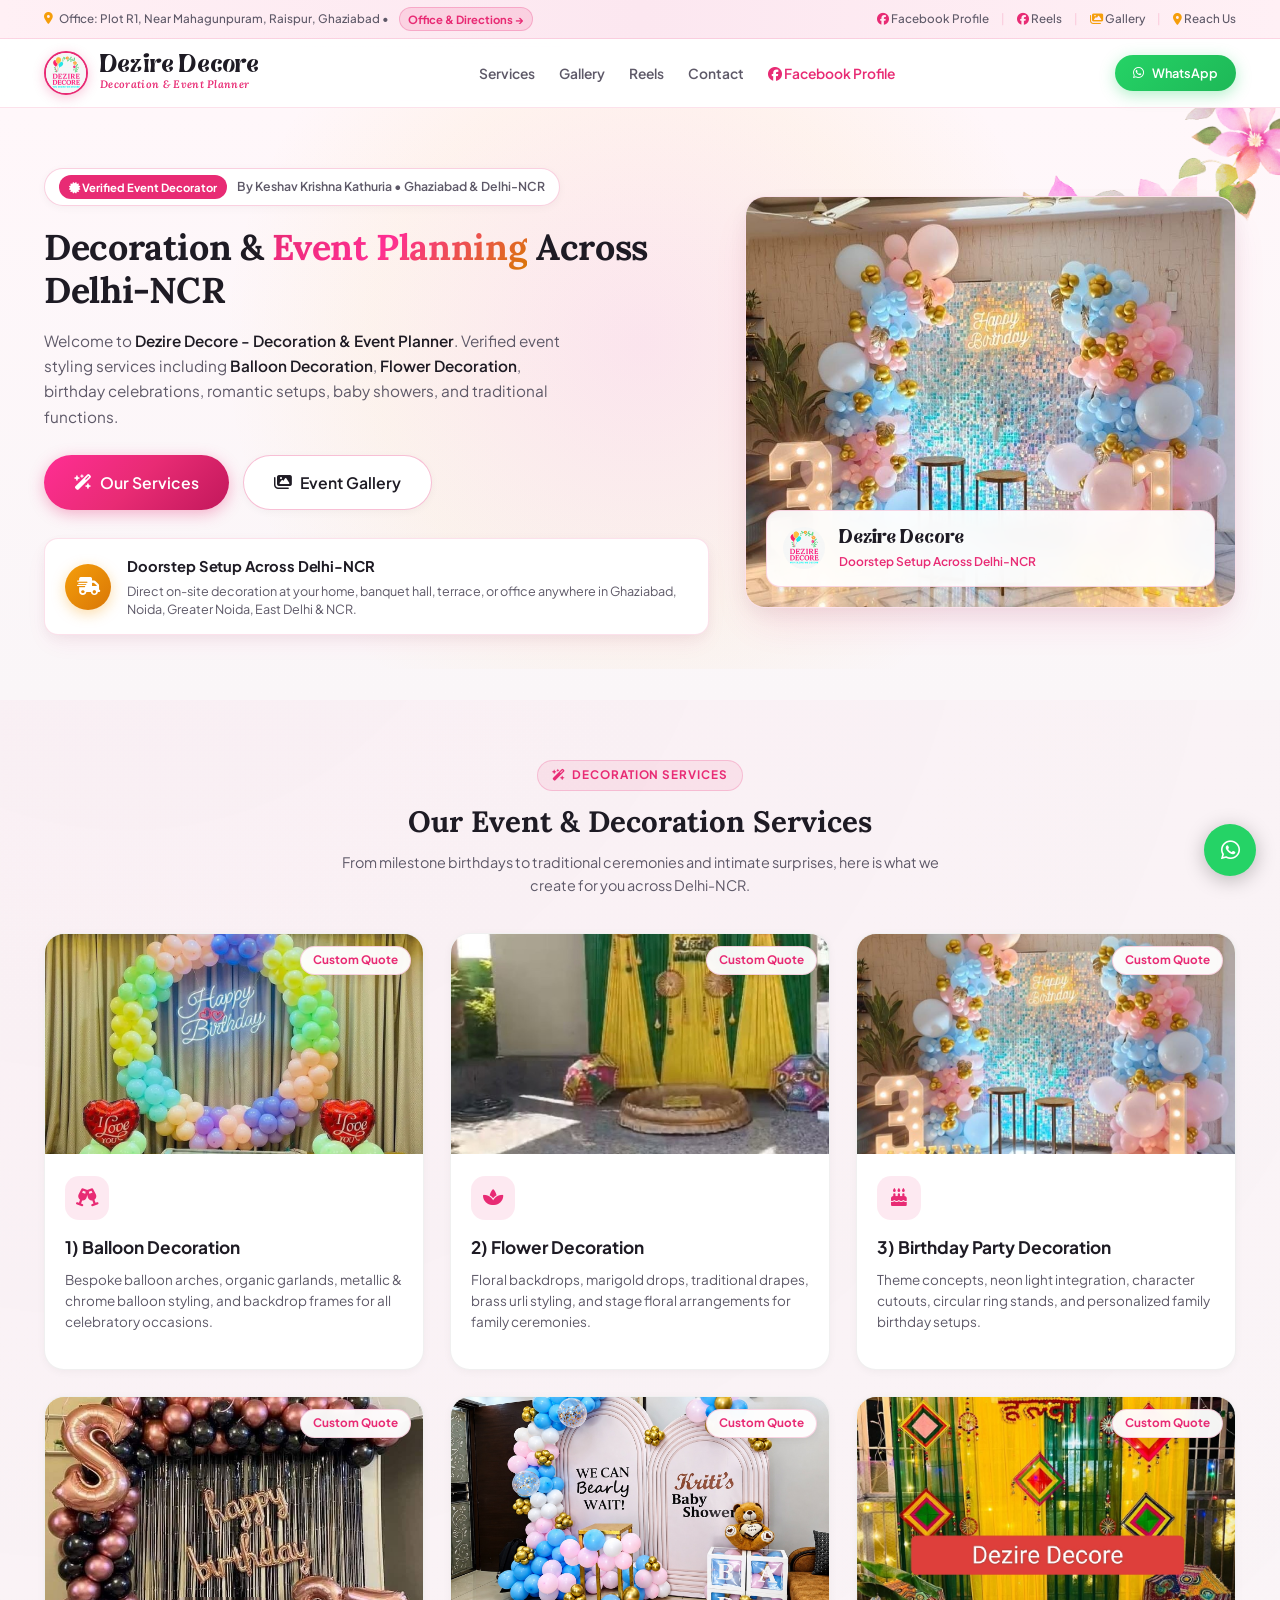
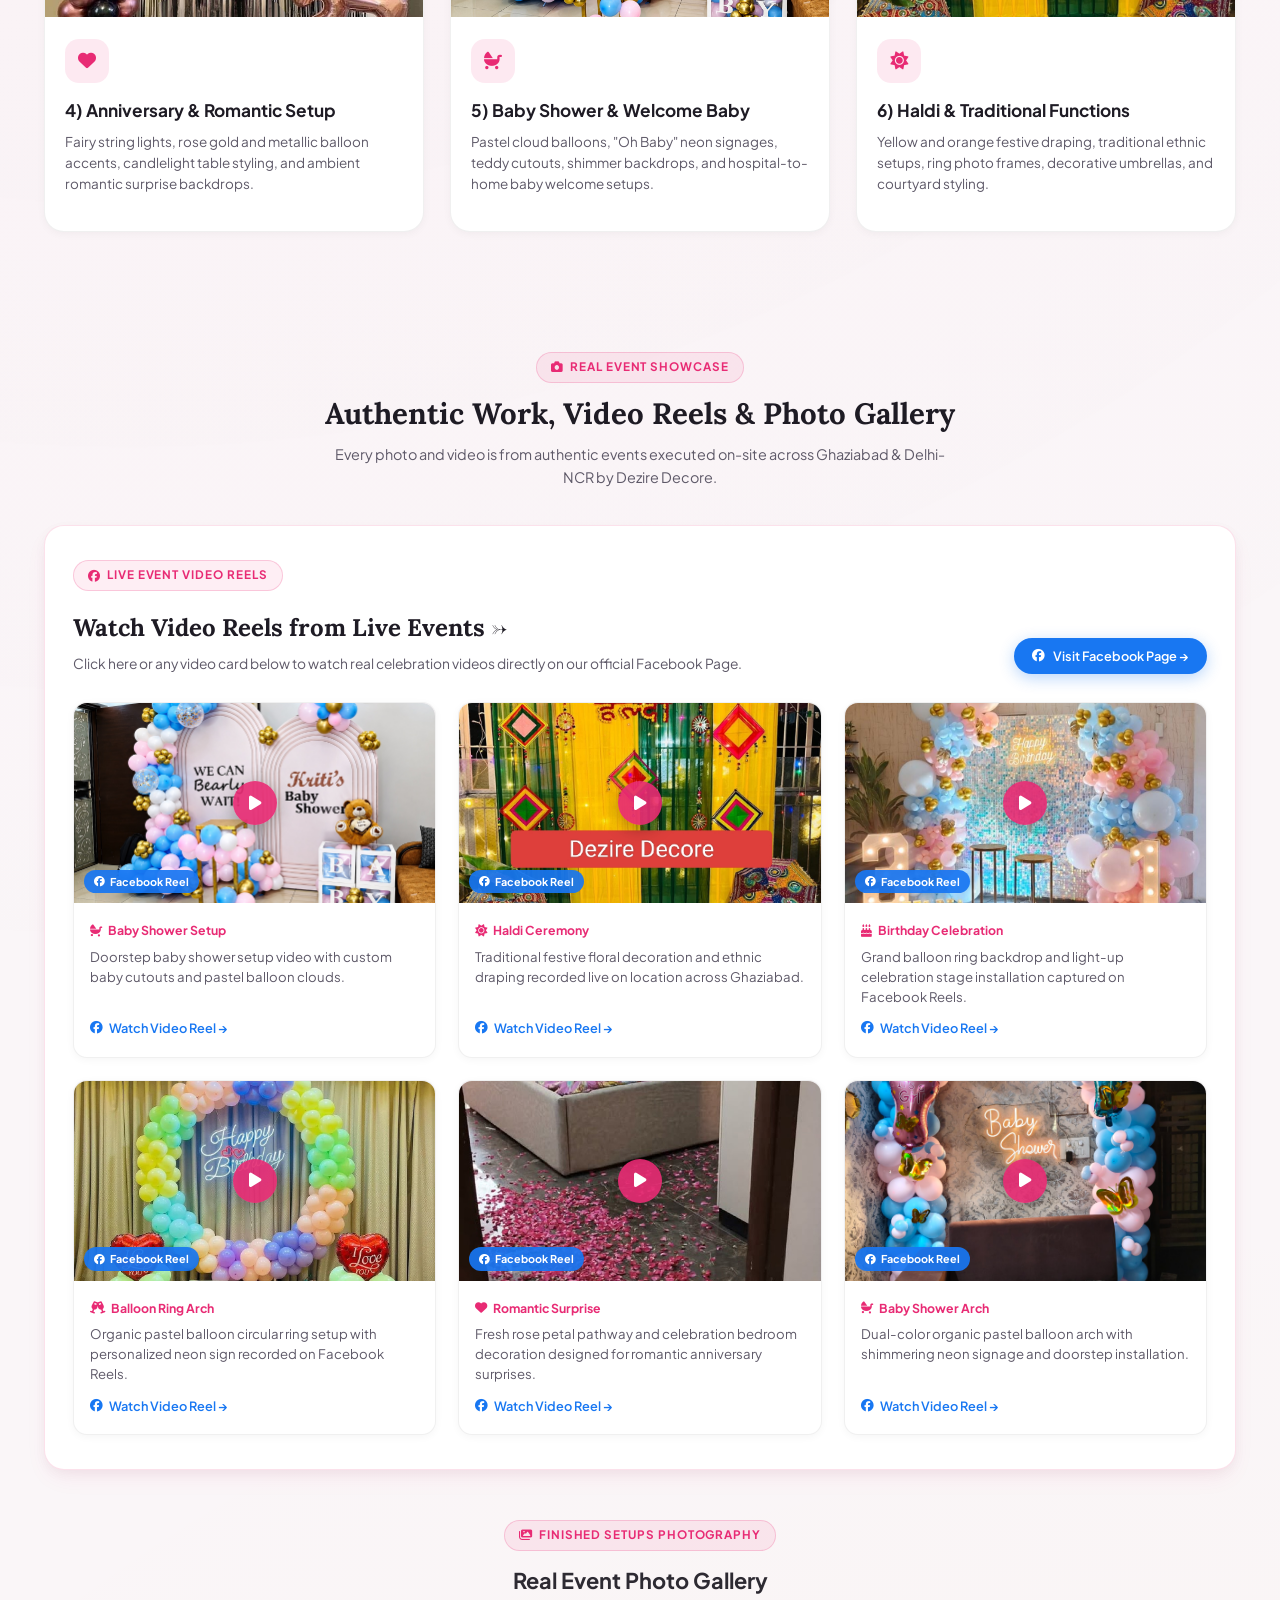
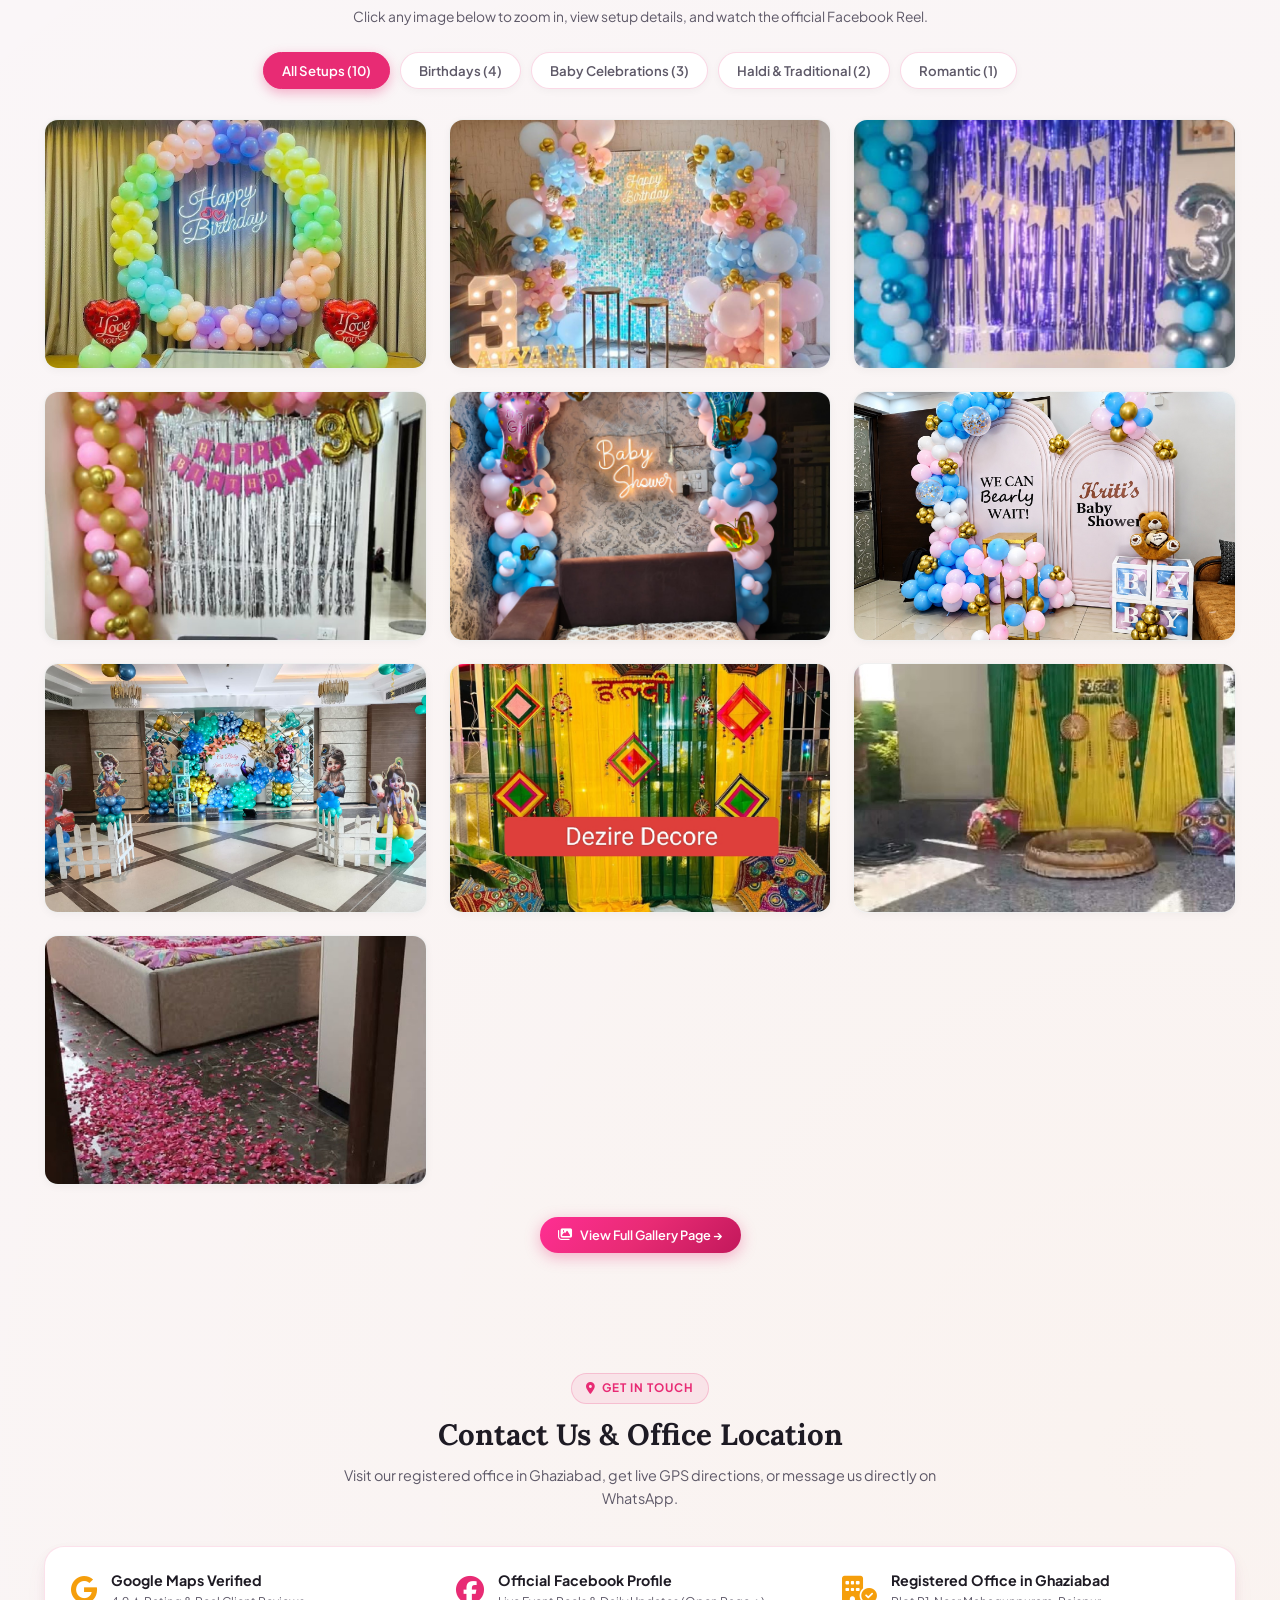
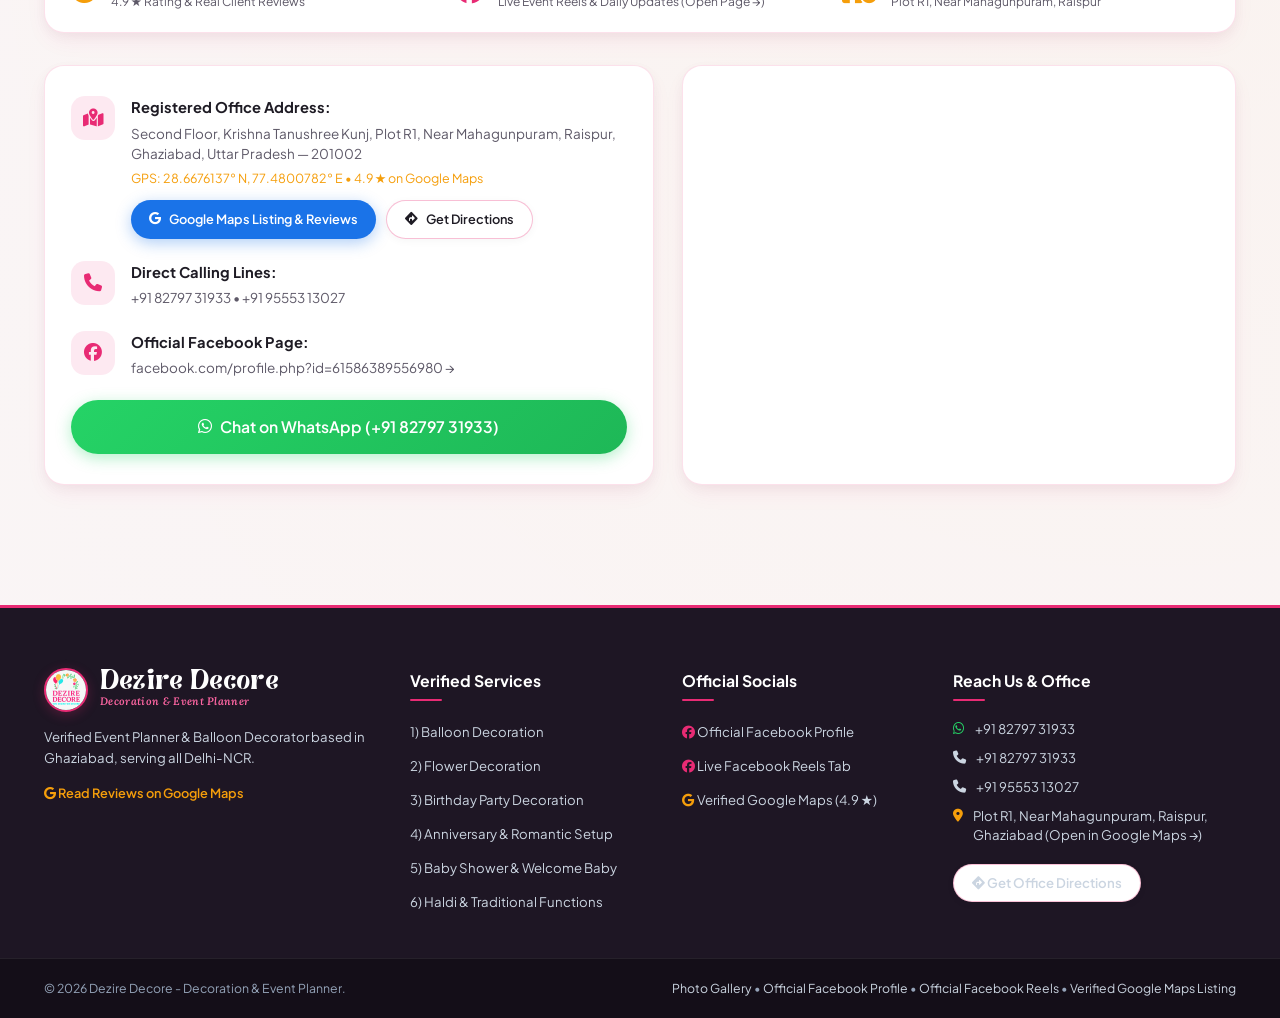
<file: index.html>
<!DOCTYPE html>
<html lang="en">
<head>
  <meta charset="UTF-8">
  <meta name="viewport" content="width=device-width, initial-scale=1.0">
  <title>Dezire Decore - Decoration & Event Planner | Ghaziabad</title>
  <meta name="description" content="Dezire Decore - Decoration & Event Planner. Verified on Google Maps and Facebook. Serving Ghaziabad & Delhi-NCR with balloon decoration, flower decor, and event styling.">
  <meta name="keywords" content="Dezire Decore, event planner ghaziabad, balloon decoration mahagunpuram, flower decoration indirapuram, facebook reels dezire decore">
  
  <link rel="canonical" href="https://deziredecoreevents.com/">
  
  <!-- Open Graph Meta -->
  <meta property="og:title" content="Dezire Decore - Decoration & Event Planner">
  <meta property="og:description" content="Decoration and Event Planning Service Across Delhi-NCR. Balloon Decoration, Flower Decor & Milestone Celebrations.">
  <meta property="og:url" content="https://deziredecoreevents.com/">
  <meta property="og:image" content="https://deziredecoreevents.com/assets/brand/logo/default.jpg">
  <meta property="og:type" content="website">

  <!-- Twitter Card -->
  <meta name="twitter:card" content="summary_large_image">
  <meta name="twitter:title" content="Dezire Decore - Decoration & Event Planner | Ghaziabad">
  <meta name="twitter:description" content="Decoration and Event Planning Service Across Delhi-NCR. Balloon Decoration, Flower Decor & Milestone Celebrations.">
  <meta name="twitter:image" content="https://deziredecoreevents.com/assets/brand/logo/default.jpg">

  <!-- Structured Data (Schema.org JSON-LD for Google Local Business) -->
  <script type="application/ld+json">
  {
    "@context": "https://schema.org",
    "@type": "LocalBusiness",
    "name": "Dezire Decore - Decoration & Event Planner",
    "image": "https://deziredecoreevents.com/assets/brand/logo/default.jpg",
    "url": "https://deziredecoreevents.com/",
    "telephone": "+918279731933",
    "priceRange": "₹₹",
    "address": {
      "@type": "PostalAddress",
      "streetAddress": "Second Floor, Krishna Tanushree Kunj, Plot R1, Near Mahagunpuram, Raispur",
      "addressLocality": "Ghaziabad",
      "addressRegion": "Uttar Pradesh",
      "postalCode": "201002",
      "addressCountry": "IN"
    },
    "geo": {
      "@type": "GeoCoordinates",
      "latitude": 28.6676137,
      "longitude": 77.4800782
    },
    "sameAs": [
      "https://www.facebook.com/profile.php?id=61586389556980",
      "https://www.google.com/maps/place/Dezire+Decore+-+Decoration+%26+Event+Planner/@28.6676137,77.4800782,17z/data=!4m8!3m7!1s0x390cf3f0faf988bb:0xb8de77d788648f0a!8m2!3d28.6676137!4d77.4800782"
    ],
    "areaServed": [
      "Ghaziabad",
      "Mahagunpuram",
      "Indirapuram",
      "Crossings Republik",
      "Raj Nagar Extension",
      "Noida",
      "Delhi-NCR"
    ]
  }
  </script>

  <!-- Google Fonts & Font Awesome Icons -->
  <link rel="preconnect" href="https://fonts.googleapis.com">
  <link rel="preconnect" href="https://fonts.gstatic.com" crossorigin>
  <link href="https://fonts.googleapis.com/css2?family=Lora:ital,wght@0,400;0,500;0,600;0,700;1,400;1,500;1,600;1,700&family=Playfair+Display:ital,wght@0,600;0,700;1,600&family=Plus+Jakarta+Sans:wght@300;400;500;600;700;800&display=swap" rel="stylesheet">
  <link rel="stylesheet" href="https://cdnjs.cloudflare.com/ajax/libs/font-awesome/6.5.1/css/all.min.css">

  <link rel="stylesheet" href="styles.css">
</head>
<body>

  <!-- Top Announcement Bar -->
  <aside class="announcement-bar">
    <div class="container bar-content">
      <div class="bar-left">
        <a href="#contact" class="top-map-link" title="Open Office Details">
          <i class="fa-solid fa-location-dot text-gold"></i> Office: Plot R1, Near Mahagunpuram, Raispur, Ghaziabad &bull; <span class="reach-badge">Office & Directions &rarr;</span>
        </a>
      </div>
      <div class="bar-right">
        <a href="https://www.facebook.com/profile.php?id=61586389556980" target="_blank" rel="noopener" title="Official Facebook Profile">
          <i class="fa-brands fa-facebook text-primary"></i> Facebook Profile
        </a>
        <span class="divider">|</span>
        <a href="https://www.facebook.com/profile.php?id=61586389556980&sk=reels_tab" target="_blank" rel="noopener" title="Official Facebook Reels">
          <i class="fa-brands fa-facebook text-primary"></i> Reels
        </a>
        <span class="divider">|</span>
        <a href="gallery.html">
          <i class="fa-solid fa-images text-gold"></i> Gallery
        </a>
        <span class="divider">|</span>
        <a href="#contact">
          <i class="fa-solid fa-location-dot text-gold"></i> Reach Us
        </a>
      </div>
    </div>
  </aside>

  <!-- Navigation Header (Reduced to 5 clean items) -->
  <header class="site-header" id="header">
    <div class="container header-container">
      <a href="#hero" class="brand-logo">
        <img src="assets/brand/logo/logo-hd.png" alt="Dezire Decore Official Logo" class="brand-logo-img">
        <div class="brand-text">
          <span class="logo-title">Dezire Decore</span>
          <span class="logo-sub">Decoration & Event Planner</span>
        </div>
      </a>

      <nav class="nav-menu" id="navMenu">
        <ul class="nav-list">
          <li><a href="#services" class="nav-link">Services</a></li>
          <li><a href="#samples" class="nav-link">Gallery</a></li>
          <li><a href="#reels" class="nav-link">Reels</a></li>
          <li><a href="#contact" class="nav-link">Contact</a></li>
          <li><a href="https://www.facebook.com/profile.php?id=61586389556980" target="_blank" rel="noopener" class="nav-link text-primary"><i class="fa-brands fa-facebook"></i> Facebook Profile</a></li>
        </ul>
      </nav>

      <div class="header-actions">
        <a href="https://api.whatsapp.com/send?phone=918279731933&text=Hi%20Dezire%20Decore,%20I%20would%20like%20to%20inquire%20about%20event%20decoration" class="btn btn-whatsapp btn-sm" aria-label="Chat on WhatsApp">
          <i class="fa-brands fa-whatsapp"></i> <span class="btn-text">WhatsApp</span>
        </a>
        <button class="mobile-toggle" id="mobileToggle" aria-label="Toggle navigation">
          <span></span>
          <span></span>
          <span></span>
        </button>
      </div>
    </div>
  </header>

  <!-- Hero Section -->
  <section class="hero-section" id="hero">
    <div class="hero-backdrop"></div>
    <img src="assets/brand/theme/flower-cluster-1.png" alt="" class="hero-flower-decor hero-flower-top" aria-hidden="true">
    <div class="container hero-container">
      <div class="hero-content">
        <div class="badge-pill">
          <span class="verified-pill"><i class="fa-solid fa-certificate"></i> Verified Event Decorator</span>
          <span>By Keshav Krishna Kathuria &bull; Ghaziabad & Delhi-NCR</span>
        </div>
        <h1 class="hero-title">
          Decoration & <span class="gradient-text">Event Planning</span> Across Delhi-NCR
        </h1>
        <p class="hero-description">
          Welcome to <strong>Dezire Decore - Decoration & Event Planner</strong>. Verified event styling services including <strong>Balloon Decoration</strong>, <strong>Flower Decoration</strong>, birthday celebrations, romantic setups, baby showers, and traditional functions.
        </p>

        <div class="hero-cta-group">
          <a href="#services" class="btn btn-primary btn-lg">
            <i class="fa-solid fa-wand-magic-sparkles"></i> Our Services
          </a>
          <a href="#samples" class="btn btn-secondary btn-lg">
            <i class="fa-solid fa-images"></i> Event Gallery
          </a>
        </div>

        <!-- Highlighted Doorstep Setup in NCR -->
        <div class="hero-doorstep-badge glow-border">
          <div class="doorstep-badge-icon">
            <i class="fa-solid fa-truck-fast"></i>
          </div>
          <div class="doorstep-badge-content">
            <span class="doorstep-badge-title">Doorstep Setup Across Delhi-NCR</span>
            <span class="doorstep-badge-desc">Direct on-site decoration at your home, banquet hall, terrace, or office anywhere in Ghaziabad, Noida, Greater Noida, East Delhi & NCR.</span>
          </div>
        </div>
      </div>

      <div class="hero-visual">
        <div class="hero-card-stack">
          <div class="main-card glow-border">
            <a href="#samples" aria-label="View our gallery">
              <img src="assets/event/birthday-sequin/default.jpg" alt="Completed sequin birthday stage with balloons and light-up numbers" class="hero-img">
            </a>
            <div class="card-glass-badge">
              <img src="assets/brand/logo/logo-hd.png" alt="Logo" style="width: 42px; height: 42px; border-radius: 50%; object-fit: cover;">
              <div>
                <h4>Dezire Decore</h4>
                <p>Doorstep Setup Across Delhi-NCR</p>
              </div>
            </div>
          </div>
        </div>
      </div>
    </div>
  </section>

  <!-- 1. DECORATION SERVICES -->
  <section class="section services-section" id="services">
    <div id="what-we-do"></div>
    <div class="container">
      <div class="section-header text-center">
        <span class="section-tag"><i class="fa-solid fa-wand-magic-sparkles"></i> Decoration Services</span>
        <h2 class="section-title">Our Event & Decoration Services</h2>
        <p class="section-subtitle">
          From milestone birthdays to traditional ceremonies and intimate surprises, here is what we create for you across Delhi-NCR.
        </p>
      </div>

      <div class="services-grid">
        <!-- Service 1: Balloon Decoration -->
        <div class="service-card">
          <div class="service-img-wrapper">
            <a href="#samples" aria-label="View balloon decoration gallery">
              <img src="assets/event/birthday/default.jpg" alt="Finished pastel balloon arch for a birthday celebration" loading="lazy">
            </a>
            <span class="service-price">Custom Quote</span>
          </div>
          <div class="service-body">
            <div class="service-icon"><i class="fa-solid fa-champagne-glasses"></i></div>
            <h3>1) Balloon Decoration</h3>
            <p>Bespoke balloon arches, organic garlands, metallic & chrome balloon styling, and backdrop frames for all celebratory occasions.</p>
          </div>
        </div>

        <!-- Service 2: Flower Decoration -->
        <div class="service-card">
          <div class="service-img-wrapper">
            <a href="#samples" aria-label="View flower decoration gallery">
              <img src="assets/event/flower-decor/default.jpg" alt="Traditional floral decoration with marigold flowers and brass urli by Dezire Decore" loading="lazy">
            </a>
            <span class="service-price">Custom Quote</span>
          </div>
          <div class="service-body">
            <div class="service-icon"><i class="fa-solid fa-spa"></i></div>
            <h3>2) Flower Decoration</h3>
            <p>Floral backdrops, marigold drops, traditional drapes, brass urli styling, and stage floral arrangements for family ceremonies.</p>
          </div>
        </div>

        <!-- Service 3: Birthday Party Decoration -->
        <div class="service-card">
          <div class="service-img-wrapper">
            <a href="#samples" aria-label="View birthday party gallery">
              <img src="assets/event/birthday-sequin/default.jpg" alt="Finished birthday stage with balloons and a sequin backdrop" loading="lazy">
            </a>
            <span class="service-price">Custom Quote</span>
          </div>
          <div class="service-body">
            <div class="service-icon"><i class="fa-solid fa-cake-candles"></i></div>
            <h3>3) Birthday Party Decoration</h3>
            <p>Theme concepts, neon light integration, character cutouts, circular ring stands, and personalized family birthday setups.</p>
          </div>
        </div>

        <!-- Service 4: Anniversary & Romantic Setup -->
        <div class="service-card">
          <div class="service-img-wrapper">
            <a href="#samples" aria-label="View romantic setup gallery">
              <img src="assets/event/birthday-rose-gold/default.jpg" alt="Romantic celebration balloon backdrop setup" loading="lazy">
            </a>
            <span class="service-price">Custom Quote</span>
          </div>
          <div class="service-body">
            <div class="service-icon"><i class="fa-solid fa-heart"></i></div>
            <h3>4) Anniversary & Romantic Setup</h3>
            <p>Fairy string lights, rose gold and metallic balloon accents, candlelight table styling, and ambient romantic surprise backdrops.</p>
          </div>
        </div>

        <!-- Service 5: Baby Shower & Welcome Baby -->
        <div class="service-card">
          <div class="service-img-wrapper">
            <a href="#samples" aria-label="View baby shower gallery">
              <img src="assets/event/baby-shower-kriti/default.jpg" alt="Finished personalized baby shower backdrop" loading="lazy">
            </a>
            <span class="service-price">Custom Quote</span>
          </div>
          <div class="service-body">
            <div class="service-icon"><i class="fa-solid fa-baby-carriage"></i></div>
            <h3>5) Baby Shower & Welcome Baby</h3>
            <p>Pastel cloud balloons, "Oh Baby" neon signages, teddy cutouts, shimmer backdrops, and hospital-to-home baby welcome setups.</p>
          </div>
        </div>

        <!-- Service 6: Haldi & Traditional Functions -->
        <div class="service-card">
          <div class="service-img-wrapper">
            <a href="#samples" aria-label="View haldi function gallery">
              <img src="assets/event/haldi/default.jpg" alt="Completed yellow and green haldi backdrop" loading="lazy">
            </a>
            <span class="service-price">Custom Quote</span>
          </div>
          <div class="service-body">
            <div class="service-icon"><i class="fa-solid fa-sun"></i></div>
            <h3>6) Haldi & Traditional Functions</h3>
            <p>Yellow and orange festive draping, traditional ethnic setups, ring photo frames, decorative umbrellas, and courtyard styling.</p>
          </div>
        </div>
      </div>
    </div>
  </section>

  <!-- 2. REAL EVENT SHOWCASE (Reels & Photo Gallery) -->
  <section class="section samples-section" id="samples">
    <div class="container">
      <div class="section-header text-center">
        <span class="section-tag"><i class="fa-solid fa-camera"></i> Real Event Showcase</span>
        <h2 class="section-title">Authentic Work, Video Reels & Photo Gallery</h2>
        <p class="section-subtitle">
          Every photo and video is from authentic events executed on-site across Ghaziabad & Delhi-NCR by Dezire Decore.
        </p>
      </div>

      <!-- Part A: Facebook Video Reels -->
      <div class="social-box glow-border" id="reels" style="margin-bottom: 50px;">
        <div class="social-header">
          <a href="https://www.facebook.com/profile.php?id=61586389556980" target="_blank" rel="noopener" class="social-header-link">
            <span class="section-tag"><i class="fa-brands fa-facebook text-primary"></i> Live Event Video Reels</span>
            <h3 class="social-header-title">Watch Video Reels from Live Events &rarr;</h3>
            <p class="social-header-subtitle">
              Click here or any video card below to watch real celebration videos directly on our official Facebook Page.
            </p>
          </a>
          <div class="social-header-btn-wrap">
            <a href="https://www.facebook.com/profile.php?id=61586389556980" target="_blank" rel="noopener" class="btn btn-facebook btn-sm">
              <i class="fa-brands fa-facebook"></i> Visit Facebook Page &rarr;
            </a>
          </div>
        </div>

        <div class="social-samples-grid">
          <!-- Reel 1: Kriti's Baby Shower -->
          <div class="social-card">
            <div class="social-img-box">
              <a href="https://www.facebook.com/reel/29659925743593267/" target="_blank" rel="noopener" aria-label="Watch Kriti’s Baby Shower Reel">
                <img src="assets/event/baby-shower-kriti/default.jpg" alt="Kriti’s Baby Shower Celebration Setup" loading="lazy">
                <div class="reel-play-btn"><i class="fa-solid fa-play"></i></div>
                <span class="social-tag-pill"><i class="fa-brands fa-facebook"></i> Facebook Reel</span>
              </a>
            </div>
            <div class="social-card-body">
              <div class="post-meta"><i class="fa-solid fa-baby-carriage"></i> Baby Shower Setup</div>
              <p>Doorstep baby shower setup video with custom baby cutouts and pastel balloon clouds.</p>
              <a href="https://www.facebook.com/reel/29659925743593267/" target="_blank" rel="noopener" class="reel-direct-link">
                <i class="fa-brands fa-facebook"></i> Watch Video Reel &rarr;
              </a>
            </div>
          </div>

          <!-- Reel 2: Haldi Floral Decor -->
          <div class="social-card">
            <div class="social-img-box">
              <a href="https://www.facebook.com/reel/1449663507112205/" target="_blank" rel="noopener" aria-label="Watch Haldi Ceremony Reel">
                <img src="assets/event/haldi/default.jpg" alt="Traditional Haldi Decoration Setup" loading="lazy">
                <div class="reel-play-btn"><i class="fa-solid fa-play"></i></div>
                <span class="social-tag-pill"><i class="fa-brands fa-facebook"></i> Facebook Reel</span>
              </a>
            </div>
            <div class="social-card-body">
              <div class="post-meta"><i class="fa-solid fa-sun"></i> Haldi Ceremony</div>
              <p>Traditional festive floral decoration and ethnic draping recorded live on location across Ghaziabad.</p>
              <a href="https://www.facebook.com/reel/1449663507112205/" target="_blank" rel="noopener" class="reel-direct-link">
                <i class="fa-brands fa-facebook"></i> Watch Video Reel &rarr;
              </a>
            </div>
          </div>

          <!-- Reel 3: Sequin Birthday Stage -->
          <div class="social-card">
            <div class="social-img-box">
              <a href="https://www.facebook.com/reel/2063160304377237/" target="_blank" rel="noopener" aria-label="Watch Birthday Balloon Arch Reel">
                <img src="assets/event/birthday-sequin/default.jpg" alt="Birthday Balloon Arch and Stage Setup" loading="lazy">
                <div class="reel-play-btn"><i class="fa-solid fa-play"></i></div>
                <span class="social-tag-pill"><i class="fa-brands fa-facebook"></i> Facebook Reel</span>
              </a>
            </div>
            <div class="social-card-body">
              <div class="post-meta"><i class="fa-solid fa-cake-candles"></i> Birthday Celebration</div>
              <p>Grand balloon ring backdrop and light-up celebration stage installation captured on Facebook Reels.</p>
              <a href="https://www.facebook.com/reel/2063160304377237/" target="_blank" rel="noopener" class="reel-direct-link">
                <i class="fa-brands fa-facebook"></i> Watch Video Reel &rarr;
              </a>
            </div>
          </div>

          <!-- Reel 4: Rainbow Balloon Ring Arch -->
          <div class="social-card">
            <div class="social-img-box">
              <a href="https://www.facebook.com/reel/1395880162570768/" target="_blank" rel="noopener" aria-label="Watch Rainbow Balloon Arch Reel">
                <img src="assets/event/birthday/default.jpg" alt="Rainbow Balloon Ring Arch Setup" loading="lazy">
                <div class="reel-play-btn"><i class="fa-solid fa-play"></i></div>
                <span class="social-tag-pill"><i class="fa-brands fa-facebook"></i> Facebook Reel</span>
              </a>
            </div>
            <div class="social-card-body">
              <div class="post-meta"><i class="fa-solid fa-champagne-glasses"></i> Balloon Ring Arch</div>
              <p>Organic pastel balloon circular ring setup with personalized neon sign recorded on Facebook Reels.</p>
              <a href="https://www.facebook.com/reel/1395880162570768/" target="_blank" rel="noopener" class="reel-direct-link">
                <i class="fa-brands fa-facebook"></i> Watch Video Reel &rarr;
              </a>
            </div>
          </div>

          <!-- Reel 5: Romantic Surprise Setup -->
          <div class="social-card">
            <div class="social-img-box">
              <a href="https://www.facebook.com/reel/2063160304377237/" target="_blank" rel="noopener" aria-label="Watch Romantic Setup Reel">
                <img src="assets/event/romantic-surprise/default.jpg" alt="Romantic Rose Petal Anniversary Setup" loading="lazy">
                <div class="reel-play-btn"><i class="fa-solid fa-play"></i></div>
                <span class="social-tag-pill"><i class="fa-brands fa-facebook"></i> Facebook Reel</span>
              </a>
            </div>
            <div class="social-card-body">
              <div class="post-meta"><i class="fa-solid fa-heart"></i> Romantic Surprise</div>
              <p>Fresh rose petal pathway and celebration bedroom decoration designed for romantic anniversary surprises.</p>
              <a href="https://www.facebook.com/reel/2063160304377237/" target="_blank" rel="noopener" class="reel-direct-link">
                <i class="fa-brands fa-facebook"></i> Watch Video Reel &rarr;
              </a>
            </div>
          </div>

          <!-- Reel 6: Pastel Cloud Baby Shower -->
          <div class="social-card">
            <div class="social-img-box">
              <a href="https://www.facebook.com/reel/2816737288698868/" target="_blank" rel="noopener" aria-label="Watch Pastel Baby Shower Reel">
                <img src="assets/event/baby-shower/default.jpg" alt="Pastel Cloud Baby Shower Setup" loading="lazy">
                <div class="reel-play-btn"><i class="fa-solid fa-play"></i></div>
                <span class="social-tag-pill"><i class="fa-brands fa-facebook"></i> Facebook Reel</span>
              </a>
            </div>
            <div class="social-card-body">
              <div class="post-meta"><i class="fa-solid fa-baby-carriage"></i> Baby Shower Arch</div>
              <p>Dual-color organic pastel balloon arch with shimmering neon signage and doorstep installation.</p>
              <a href="https://www.facebook.com/reel/2816737288698868/" target="_blank" rel="noopener" class="reel-direct-link">
                <i class="fa-brands fa-facebook"></i> Watch Video Reel &rarr;
              </a>
            </div>
          </div>
        </div>
      </div>

      <!-- Part B: Real Photo Gallery (Facebook Reel & Gallery link only) -->
      <div id="gallery">
        <div style="text-align: center; margin-bottom: 24px;">
          <span class="section-tag"><i class="fa-solid fa-images"></i> Finished Setups Photography</span>
          <h3 style="font-size: 1.45rem; margin-bottom: 8px;">Real Event Photo Gallery</h3>
          <p style="color: var(--text-muted); font-size: 0.92rem; max-width: 600px; margin: 0 auto;">
            Click any image below to zoom in, view setup details, and watch the official Facebook Reel.
          </p>
        </div>

        <div class="gallery-tabs">
          <button class="tab-btn active" data-filter="all">All Setups (10)</button>
          <button class="tab-btn" data-filter="birthday">Birthdays (4)</button>
          <button class="tab-btn" data-filter="baby">Baby Celebrations (3)</button>
          <button class="tab-btn" data-filter="haldi">Haldi & Traditional (2)</button>
          <button class="tab-btn" data-filter="romantic">Romantic (1)</button>
        </div>

        <div class="gallery-grid" id="galleryGrid">
          <!-- Setup 1: Rainbow Birthday Ring -->
          <div class="gallery-item"
               data-category="birthday"
               data-category-name="Birthday Party Decor"
               data-title="Rainbow Birthday Ring"
               data-desc="Finished pastel balloon circular ring setup with glowing neon Happy Birthday sign and party table."
               data-reel-url="https://www.facebook.com/reel/1395880162570768/"
               data-full="assets/event/birthday/default.jpg">
            <img src="assets/event/birthday/default.jpg" alt="Rainbow Birthday Ring by Dezire Decore" loading="lazy">
            <div class="gallery-overlay">
              <span class="lightbox-category-tag">Birthday Party Decor</span>
              <h4>Rainbow Birthday Ring</h4>
              <p><i class="fa-brands fa-facebook"></i> Facebook Reel &bull; <i class="fa-solid fa-images"></i> Gallery</p>
              <span class="view-zoom-hint"><i class="fa-solid fa-magnifying-glass-plus"></i> Click to Zoom</span>
            </div>
          </div>

          <!-- Setup 2: Sequin Birthday Stage -->
          <div class="gallery-item"
               data-category="birthday"
               data-category-name="Birthday Party Decor"
               data-title="Sequin Birthday Stage"
               data-desc="Shimmering sequin backdrop wall with organic pastel balloons, illuminated marquee numbers and cake pedestals."
               data-reel-url="https://www.facebook.com/reel/2063160304377237/"
               data-full="assets/event/birthday-sequin/default.jpg">
            <img src="assets/event/birthday-sequin/default.jpg" alt="Sequin Birthday Stage by Dezire Decore" loading="lazy">
            <div class="gallery-overlay">
              <span class="lightbox-category-tag">Birthday Party Decor</span>
              <h4>Sequin Birthday Stage</h4>
              <p><i class="fa-brands fa-facebook"></i> Facebook Reel &bull; <i class="fa-solid fa-images"></i> Gallery</p>
              <span class="view-zoom-hint"><i class="fa-solid fa-magnifying-glass-plus"></i> Click to Zoom</span>
            </div>
          </div>

          <!-- Setup 3: Blue & Silver Milestone Birthday -->
          <div class="gallery-item"
               data-category="birthday"
               data-category-name="Birthday Party Decor"
               data-title="Blue & Silver Milestone Birthday"
               data-desc="Finished 3rd birthday balloon stage with metallic blue balloon clusters, table styling, and shimmer foil curtains."
               data-reel-url="https://www.facebook.com/reel/1448699267099232/"
               data-full="assets/event/birthday-blue-stage/default.jpg">
            <img src="assets/event/birthday-blue-stage/default.jpg" alt="Blue & Silver Milestone Birthday by Dezire Decore" loading="lazy">
            <div class="gallery-overlay">
              <span class="lightbox-category-tag">Birthday Party Decor</span>
              <h4>Milestone Birthday Stage</h4>
              <p><i class="fa-brands fa-facebook"></i> Facebook Reel &bull; <i class="fa-solid fa-images"></i> Gallery</p>
              <span class="view-zoom-hint"><i class="fa-solid fa-magnifying-glass-plus"></i> Click to Zoom</span>
            </div>
          </div>

          <!-- Setup 4: 30th Milestone Shimmer Birthday -->
          <div class="gallery-item"
               data-category="birthday"
               data-category-name="Birthday Party Decor"
               data-title="30th Milestone Shimmer Birthday"
               data-desc="Finished 30th birthday garland arch with metallic gold, baby pink & chrome silver balloons with shimmering tinsel curtain."
               data-reel-url="https://www.facebook.com/reel/39425234773787886/"
               data-full="assets/event/birthday-30th-gold/default.jpg">
            <img src="assets/event/birthday-30th-gold/default.jpg" alt="30th Milestone Shimmer Birthday by Dezire Decore" loading="lazy">
            <div class="gallery-overlay">
              <span class="lightbox-category-tag">Birthday Decor</span>
              <h4>30th Milestone Birthday</h4>
              <p><i class="fa-brands fa-facebook"></i> Facebook Reel &bull; <i class="fa-solid fa-images"></i> Gallery</p>
              <span class="view-zoom-hint"><i class="fa-solid fa-magnifying-glass-plus"></i> Click to Zoom</span>
            </div>
          </div>

          <!-- Setup 5: Pastel Baby Shower Neon Arch -->
          <div class="gallery-item"
               data-category="baby"
               data-category-name="Baby Shower Decor"
               data-title="Pastel Baby Shower Neon Arch"
               data-desc="Finished pink and blue baby shower arch with butterfly balloons, glowing neon sign and lounge sofa."
               data-reel-url="https://www.facebook.com/reel/2816737288698868/"
               data-full="assets/event/baby-shower/default.jpg">
            <img src="assets/event/baby-shower/default.jpg" alt="Pastel Baby Shower Arch by Dezire Decore" loading="lazy">
            <div class="gallery-overlay">
              <span class="lightbox-category-tag">Baby Shower Decor</span>
              <h4>Pastel Baby Shower Arch</h4>
              <p><i class="fa-brands fa-facebook"></i> Facebook Reel &bull; <i class="fa-solid fa-images"></i> Gallery</p>
              <span class="view-zoom-hint"><i class="fa-solid fa-magnifying-glass-plus"></i> Click to Zoom</span>
            </div>
          </div>

          <!-- Setup 6: Kriti’s Baby Shower -->
          <div class="gallery-item"
               data-category="baby"
               data-category-name="Baby Shower Decor"
               data-title="Kriti’s Baby Shower"
               data-desc="Personalized baby shower backdrop with pastel balloons, teddy bear and BABY blocks."
               data-reel-url="https://www.facebook.com/reel/29659925743593267/"
               data-full="assets/event/baby-shower-kriti/default.jpg">
            <img src="assets/event/baby-shower-kriti/default.jpg" alt="Kriti’s Baby Shower by Dezire Decore" loading="lazy">
            <div class="gallery-overlay">
              <span class="lightbox-category-tag">Baby Shower Decor</span>
              <h4>Kriti’s Baby Shower</h4>
              <p><i class="fa-brands fa-facebook"></i> Facebook Reel &bull; <i class="fa-solid fa-images"></i> Gallery</p>
              <span class="view-zoom-hint"><i class="fa-solid fa-magnifying-glass-plus"></i> Click to Zoom</span>
            </div>
          </div>

          <!-- Setup 7: Grand Themed Baby Celebration -->
          <div class="gallery-item"
               data-category="baby"
               data-category-name="Baby Celebration"
               data-title="Themed Baby Celebration"
               data-desc="Full venue stage with blue and gold balloons, themed cutouts, white picket fences and baby blocks."
               data-reel-url="https://www.facebook.com/reel/1778955269817385/"
               data-full="assets/event/baby-shower-themed/default.jpg">
            <img src="assets/event/baby-shower-themed/default.jpg" alt="Themed Baby Celebration by Dezire Decore" loading="lazy">
            <div class="gallery-overlay">
              <span class="lightbox-category-tag">Baby Celebration</span>
              <h4>Themed Baby Celebration</h4>
              <p><i class="fa-brands fa-facebook"></i> Facebook Reel &bull; <i class="fa-solid fa-images"></i> Gallery</p>
              <span class="view-zoom-hint"><i class="fa-solid fa-magnifying-glass-plus"></i> Click to Zoom</span>
            </div>
          </div>

          <!-- Setup 8: Colorful Haldi Backdrop -->
          <div class="gallery-item"
               data-category="haldi"
               data-category-name="Haldi & Traditional Decor"
               data-title="Colorful Haldi Backdrop"
               data-desc="Completed yellow and green haldi backdrop with festive Rajasthani umbrellas and ethnic kites."
               data-reel-url="https://www.facebook.com/reel/1449663507112205/"
               data-full="assets/event/haldi/default.jpg">
            <img src="assets/event/haldi/default.jpg" alt="Completed yellow and green haldi backdrop by Dezire Decore" loading="lazy">
            <div class="gallery-overlay">
              <span class="lightbox-category-tag">Haldi Decor</span>
              <h4>Colorful Haldi Backdrop</h4>
              <p><i class="fa-brands fa-facebook"></i> Facebook Reel &bull; <i class="fa-solid fa-images"></i> Gallery</p>
              <span class="view-zoom-hint"><i class="fa-solid fa-magnifying-glass-plus"></i> Click to Zoom</span>
            </div>
          </div>

          <!-- Setup 9: Haldi & Flower Ceremony Canopy -->
          <div class="gallery-item"
               data-category="haldi"
               data-category-name="Haldi & Flower Decor"
               data-title="Haldi & Flower Ceremony Canopy"
               data-desc="Traditional fresh marigold floral arch header, festive yellow and green draping, ethnic fans, and brass urli for Haldi rasam."
               data-reel-url="https://www.facebook.com/reel/1449663507112205/"
               data-full="assets/event/flower-decor/default.jpg">
            <img src="assets/event/flower-decor/default.jpg" alt="Traditional Haldi floral canopy with marigold flower header and brass urli by Dezire Decore" loading="lazy">
            <div class="gallery-overlay">
              <span class="lightbox-category-tag">Flower & Haldi Decor</span>
              <h4>Flower & Haldi Canopy</h4>
              <p><i class="fa-brands fa-facebook"></i> Facebook Reel &bull; <i class="fa-solid fa-images"></i> Gallery</p>
              <span class="view-zoom-hint"><i class="fa-solid fa-magnifying-glass-plus"></i> Click to Zoom</span>
            </div>
          </div>

          <!-- Setup 10: Romantic Rose Petal Surprise -->
          <div class="gallery-item"
               data-category="romantic"
               data-category-name="Romantic & Anniversary Decor"
               data-title="Romantic Rose Petal Surprise"
               data-desc="Romantic celebration styling with fresh rose petal pathway leading to decorated anniversary bedroom setup."
               data-reel-url="https://www.facebook.com/reel/2063160304377237/"
               data-full="assets/event/romantic-surprise/default.jpg">
            <img src="assets/event/romantic-surprise/default.jpg" alt="Romantic Rose Petal Surprise Setup by Dezire Decore" loading="lazy">
            <div class="gallery-overlay">
              <span class="lightbox-category-tag">Romantic Decor</span>
              <h4>Romantic Rose Petal Surprise</h4>
              <p><i class="fa-brands fa-facebook"></i> Facebook Reel &bull; <i class="fa-solid fa-images"></i> Gallery</p>
              <span class="view-zoom-hint"><i class="fa-solid fa-magnifying-glass-plus"></i> Click to Zoom</span>
            </div>
          </div>
        </div>

        <div style="text-align: center; margin-top: 32px;">
          <a href="gallery.html" class="btn btn-primary btn-sm">
            <i class="fa-solid fa-images"></i> View Full Gallery Page &rarr;
          </a>
        </div>
      </div>
    </div>
  </section>

  <!-- 3. CONTACT & OFFICE LOCATION (Merged Google Map & Reviews) -->
  <section class="section location-section" id="contact">
    <div id="reach-us"></div>
    <div id="reviews"></div>
    <div class="container">
      <div class="section-header text-center">
        <span class="section-tag"><i class="fa-solid fa-location-dot"></i> Get In Touch</span>
        <h2 class="section-title">Contact Us & Office Location</h2>
        <p class="section-subtitle">Visit our registered office in Ghaziabad, get live GPS directions, or message us directly on WhatsApp.</p>
      </div>

      <!-- Verified Credentials & Trust Strip at the Bottom -->
      <div class="bottom-trust-strip glow-border">
        <div class="bottom-trust-item">
          <i class="fa-brands fa-google text-gold"></i>
          <div>
            <strong>Google Maps Verified</strong>
            <span>4.9 ★ Rating & Real Client Reviews</span>
          </div>
        </div>
        <a href="https://www.facebook.com/profile.php?id=61586389556980" target="_blank" rel="noopener" class="bottom-trust-item" style="text-decoration: none; color: inherit; cursor: pointer;">
          <i class="fa-brands fa-facebook text-primary"></i>
          <div>
            <strong>Official Facebook Profile</strong>
            <span>Live Event Reels & Daily Updates (Open Page &rarr;)</span>
          </div>
        </a>
        <div class="bottom-trust-item">
          <i class="fa-solid fa-building-circle-check text-gold"></i>
          <div>
            <strong>Registered Office in Ghaziabad</strong>
            <span>Plot R1, Near Mahagunpuram, Raispur</span>
          </div>
        </div>
      </div>

      <div class="contact-grid">
        <!-- Verified Information Card -->
        <div class="contact-info-card glow-border">
          <div class="info-item">
            <div class="info-icon"><i class="fa-solid fa-map-location-dot"></i></div>
            <div>
              <h4>Registered Office Address:</h4>
              <p>Second Floor, Krishna Tanushree Kunj, Plot R1, Near Mahagunpuram, Raispur, Ghaziabad, Uttar Pradesh — 201002</p>
              <small class="text-gold">GPS: 28.6676137° N, 77.4800782° E &bull; 4.9 ★ on Google Maps</small>
              <div style="margin-top: 12px; display: flex; gap: 10px; flex-wrap: wrap;">
                <a href="https://www.google.com/maps/place/Dezire+Decore+-+Decoration+%26+Event+Planner/@28.6676137,77.4800782,17z/data=!4m8!3m7!1s0x390cf3f0faf988bb:0xb8de77d788648f0a!8m2!3d28.6676137!4d77.4800782!9m1!1b1!16s%2Fg%2F11ydsvkggp" target="_blank" rel="noopener" class="btn btn-google-maps btn-sm">
                  <i class="fa-brands fa-google"></i> Google Maps Listing & Reviews
                </a>
                <a href="https://www.google.com/maps/dir//28.6676137,77.4800782/@28.6676137,77.4800782,15z" target="_blank" rel="noopener" class="btn btn-secondary btn-sm">
                  <i class="fa-solid fa-diamond-turn-right"></i> Get Directions
                </a>
              </div>
            </div>
          </div>

          <div class="info-item">
            <div class="info-icon"><i class="fa-solid fa-phone"></i></div>
            <div>
              <h4>Direct Calling Lines:</h4>
              <p><a href="tel:+918279731933">+91 82797 31933</a> &bull; <a href="tel:+919555313027">+91 95553 13027</a></p>
            </div>
          </div>

          <a href="https://www.facebook.com/profile.php?id=61586389556980" target="_blank" rel="noopener" class="info-item" style="text-decoration: none; color: inherit; cursor: pointer;">
            <div class="info-icon"><i class="fa-brands fa-facebook text-primary"></i></div>
            <div>
              <h4>Official Facebook Page:</h4>
              <p class="text-gold">facebook.com/profile.php?id=61586389556980 &rarr;</p>
            </div>
          </a>

          <div style="margin-top: 14px;">
            <a href="https://api.whatsapp.com/send?phone=918279731933&text=Hi%20Dezire%20Decore,%20I%20would%20like%20to%20inquire%20about%20event%20decoration" class="btn btn-whatsapp btn-block btn-lg">
              <i class="fa-brands fa-whatsapp"></i> Chat on WhatsApp (+91 82797 31933)
            </a>
          </div>
        </div>

        <!-- Embedded Interactive Google Map -->
        <div class="map-frame-wrapper glow-border" style="border-radius: var(--radius-lg); overflow: hidden; min-height: 340px;">
          <iframe 
            src="https://maps.google.com/maps?q=28.6676137,77.4800782&hl=en&z=15&output=embed" 
            width="100%" 
            height="100%" 
            style="border:0; min-height: 340px;" 
            allowfullscreen="" 
            loading="lazy" 
            referrerpolicy="no-referrer-when-downgrade"
            title="Dezire Decore Office Location on Google Maps">
          </iframe>
        </div>
      </div>
    </div>
  </section>

  <!-- Footer -->
  <footer class="site-footer">
    <div class="container footer-content">
      <div class="footer-col brand-col">
        <div class="brand-logo">
          <img src="assets/brand/logo/logo-hd.png" alt="Logo" class="brand-logo-img">
          <div class="brand-text">
            <span class="logo-title">Dezire Decore</span>
            <span class="logo-sub">Decoration & Event Planner</span>
          </div>
        </div>
        <p class="footer-desc">
          Verified Event Planner & Balloon Decorator based in Ghaziabad, serving all Delhi-NCR.
        </p>
        <p class="footer-rating">
          <a href="https://www.google.com/maps/place/Dezire+Decore+-+Decoration+%26+Event+Planner/@28.6676137,77.4800782,17z/data=!4m8!3m7!1s0x390cf3f0faf988bb:0xb8de77d788648f0a!8m2!3d28.6676137!4d77.4800782!9m1!1b1!16s%2Fg%2F11ydsvkggp" target="_blank" rel="noopener" class="text-gold">
            <i class="fa-brands fa-google"></i> Read Reviews on Google Maps
          </a>
        </p>
      </div>

      <div class="footer-col">
        <h4>Verified Services</h4>
        <ul class="footer-links">
          <li><a href="#services">1) Balloon Decoration</a></li>
          <li><a href="#services">2) Flower Decoration</a></li>
          <li><a href="#services">3) Birthday Party Decoration</a></li>
          <li><a href="#services">4) Anniversary & Romantic Setup</a></li>
          <li><a href="#services">5) Baby Shower & Welcome Baby</a></li>
          <li><a href="#services">6) Haldi & Traditional Functions</a></li>
        </ul>
      </div>

      <div class="footer-col">
        <h4>Official Socials</h4>
        <ul class="footer-links">
          <li><a href="https://www.facebook.com/profile.php?id=61586389556980" target="_blank" rel="noopener"><i class="fa-brands fa-facebook text-primary"></i> Official Facebook Profile</a></li>
          <li><a href="https://www.facebook.com/profile.php?id=61586389556980&sk=reels_tab" target="_blank" rel="noopener"><i class="fa-brands fa-facebook text-primary"></i> Live Facebook Reels Tab</a></li>
          <li><a href="https://www.google.com/maps/place/Dezire+Decore+-+Decoration+%26+Event+Planner/@28.6676137,77.4800782,17z/data=!4m8!3m7!1s0x390cf3f0faf988bb:0xb8de77d788648f0a!8m2!3d28.6676137!4d77.4800782!9m1!1b1!16s%2Fg%2F11ydsvkggp" target="_blank" rel="noopener"><i class="fa-brands fa-google text-gold"></i> Verified Google Maps (4.9 ★)</a></li>
        </ul>
      </div>

      <div class="footer-col">
        <h4>Reach Us & Office</h4>
        <ul class="footer-contact">
          <li><i class="fa-brands fa-whatsapp text-whatsapp"></i> <a href="https://api.whatsapp.com/send?phone=918279731933" class="wa-direct-link">+91 82797 31933</a></li>
          <li><i class="fa-solid fa-phone"></i> <a href="tel:+918279731933">+91 82797 31933</a></li>
          <li><i class="fa-solid fa-phone"></i> <a href="tel:+919555313027">+91 95553 13027</a></li>
          <li>
            <i class="fa-solid fa-location-dot text-gold"></i>
            <a href="https://www.google.com/maps/place/Dezire+Decore+-+Decoration+%26+Event+Planner/@28.6676137,77.4800782,17z/data=!4m8!3m7!1s0x390cf3f0faf988bb:0xb8de77d788648f0a!8m2!3d28.6676137!4d77.4800782!9m1!1b1!16s%2Fg%2F11ydsvkggp" target="_blank" rel="noopener">
              Plot R1, Near Mahagunpuram, Raispur, Ghaziabad (Open in Google Maps &rarr;)
            </a>
          </li>
          <li style="margin-top: 10px;">
            <a href="https://www.google.com/maps/dir//28.6676137,77.4800782/@28.6676137,77.4800782,15z" target="_blank" rel="noopener" class="btn btn-secondary btn-sm" style="display: inline-block;">
              <i class="fa-solid fa-diamond-turn-right"></i> Get Office Directions
            </a>
          </li>
        </ul>
      </div>
    </div>

    <div class="footer-bottom">
      <div class="container bottom-flex">
        <p>&copy; <span id="currentYear">2026</span> Dezire Decore - Decoration & Event Planner.</p>
        <p><a href="gallery.html">Photo Gallery</a> &bull; <a href="https://www.facebook.com/profile.php?id=61586389556980" target="_blank" rel="noopener">Official Facebook Profile</a> &bull; <a href="https://www.facebook.com/profile.php?id=61586389556980&sk=reels_tab" target="_blank" rel="noopener">Official Facebook Reels</a> &bull; <a href="https://www.google.com/maps/place/Dezire+Decore+-+Decoration+%26+Event+Planner/@28.6676137,77.4800782,17z/data=!4m8!3m7!1s0x390cf3f0faf988bb:0xb8de77d788648f0a!8m2!3d28.6676137!4d77.4800782!9m1!1b1!16s%2Fg%2F11ydsvkggp" target="_blank" rel="noopener">Verified Google Maps Listing</a></p>
      </div>
    </div>
  </footer>

  <!-- Floating Direct WhatsApp Contact Button -->
  <div class="floating-actions">
    <a href="tel:+918279731933" class="float-btn float-call" aria-label="Call Now">
      <i class="fa-solid fa-phone"></i>
    </a>
    <a href="https://api.whatsapp.com/send?phone=918279731933&text=Hi%20Dezire%20Decore,%20I%20am%20contacting%20you%20for%20event%20decoration" class="float-btn float-wa" aria-label="Chat on WhatsApp">
      <i class="fa-brands fa-whatsapp"></i>
    </a>
  </div>

  <!-- Lightbox Modal (Cleaned up: Facebook Reel, Gallery & WhatsApp only) -->
  <div class="lightbox-modal" id="lightboxModal" role="dialog" aria-modal="true" aria-label="Event Decor Preview">
    <div class="lightbox-dialog glow-border">
      <button class="lightbox-close" id="lightboxClose" aria-label="Close Preview">&times;</button>
      <div class="lightbox-content-wrapper">
        <div class="lightbox-image-box">
          <button class="lightbox-nav-btn lightbox-prev" id="lightboxPrev" aria-label="Previous Image">
            <i class="fa-solid fa-chevron-left"></i>
          </button>
          <img id="lightboxImg" src="data:image/svg+xml,%3Csvg xmlns='http://www.w3.org/2000/svg' viewBox='0 0 1 1'%3E%3C/svg%3E" alt="Event Setup Large Preview">
          <button class="lightbox-nav-btn lightbox-next" id="lightboxNext" aria-label="Next Image">
            <i class="fa-solid fa-chevron-right"></i>
          </button>
        </div>
        <div class="lightbox-info-box">
          <div>
            <span class="lightbox-category-tag" id="lightboxCategory">Balloon Decoration</span>
            <h3 class="lightbox-title" id="lightboxTitle">Setup Title</h3>
            <p class="lightbox-description" id="lightboxDesc">Description</p>
          </div>
          <div class="lightbox-actions">
            <a href="https://api.whatsapp.com/send?phone=918279731933" id="lightboxWaBtn" class="btn btn-whatsapp btn-block">
              <i class="fa-brands fa-whatsapp"></i> Inquire on WhatsApp
            </a>
            <div class="lightbox-channel-row">
              <a href="https://www.facebook.com/profile.php?id=61586389556980&sk=reels_tab" id="lightboxReelBtn" target="_blank" rel="noopener" class="btn btn-facebook">
                <i class="fa-brands fa-facebook"></i> Watch Facebook Reel
              </a>
              <a href="gallery.html" class="btn btn-secondary">
                <i class="fa-solid fa-images"></i> Full Gallery
              </a>
            </div>
          </div>
        </div>
      </div>
    </div>
  </div>

  <script src="script.js"></script>
</body>
</html>
</file>
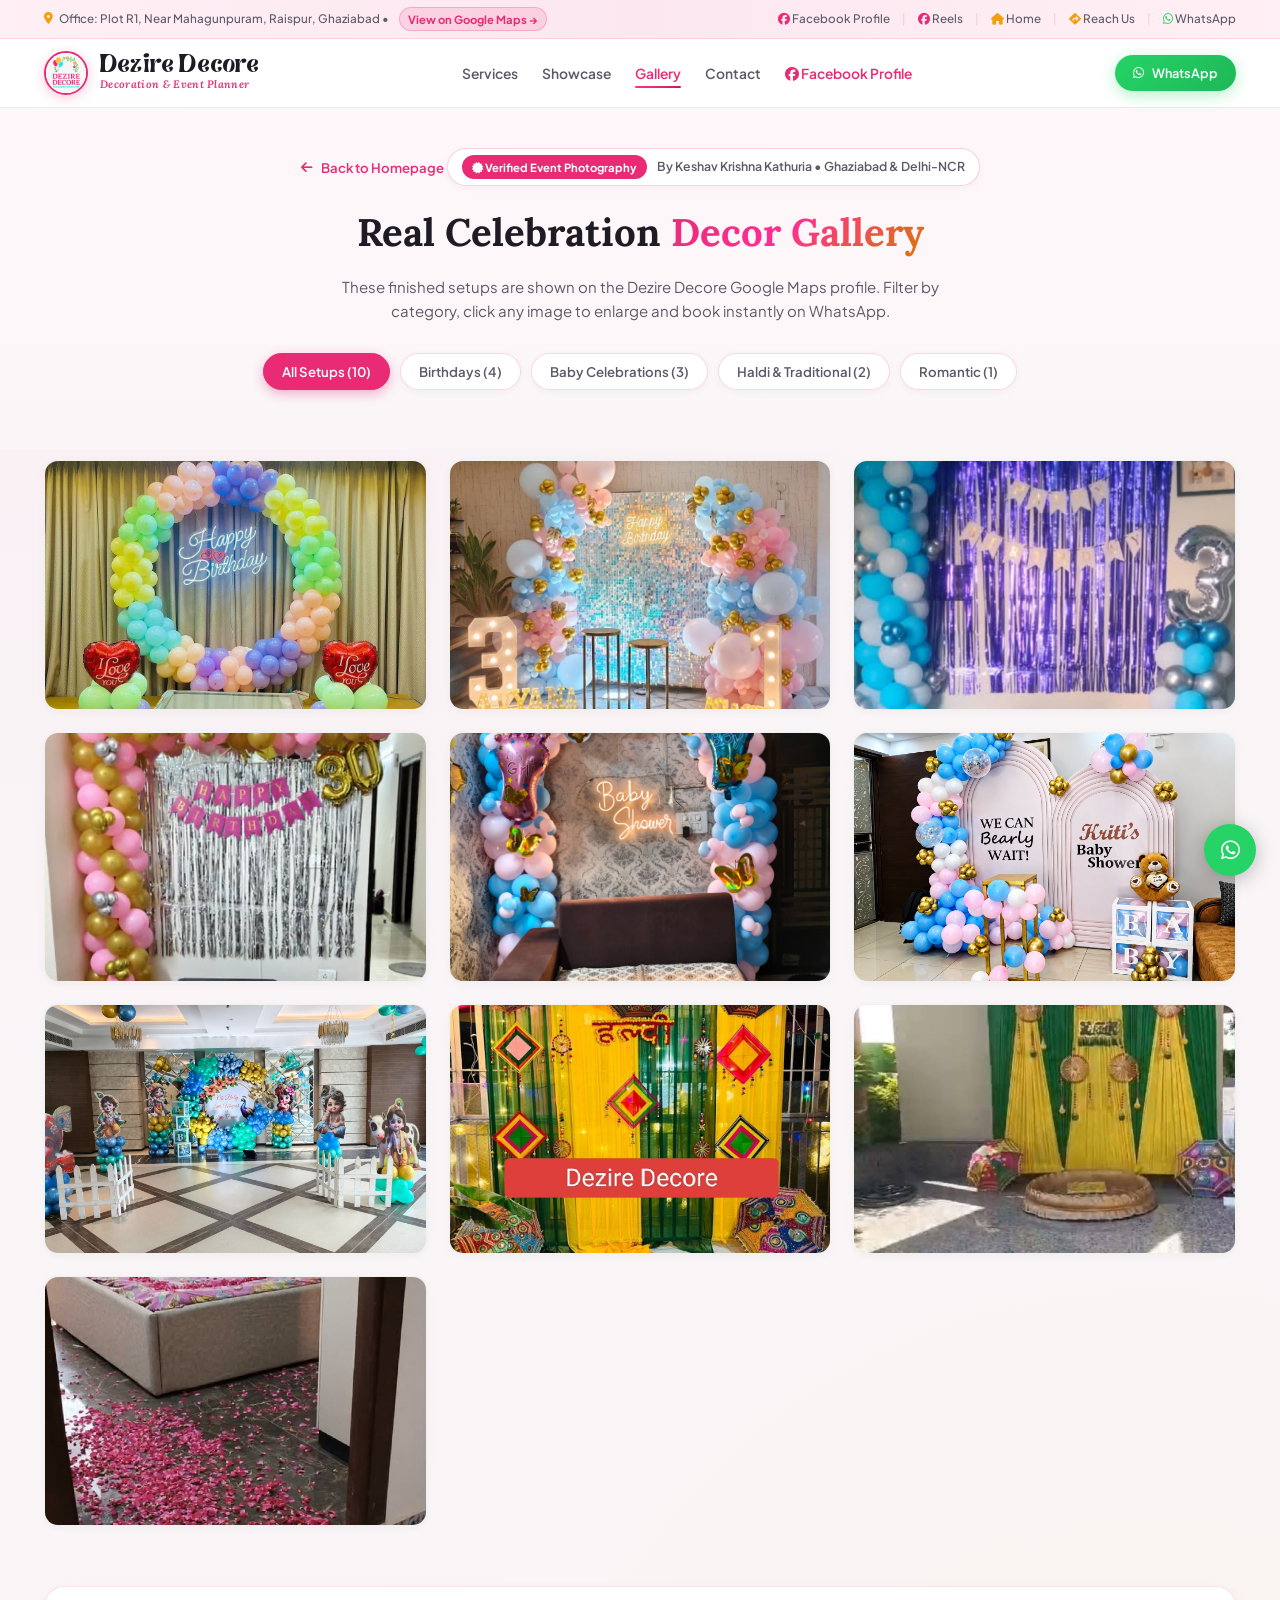
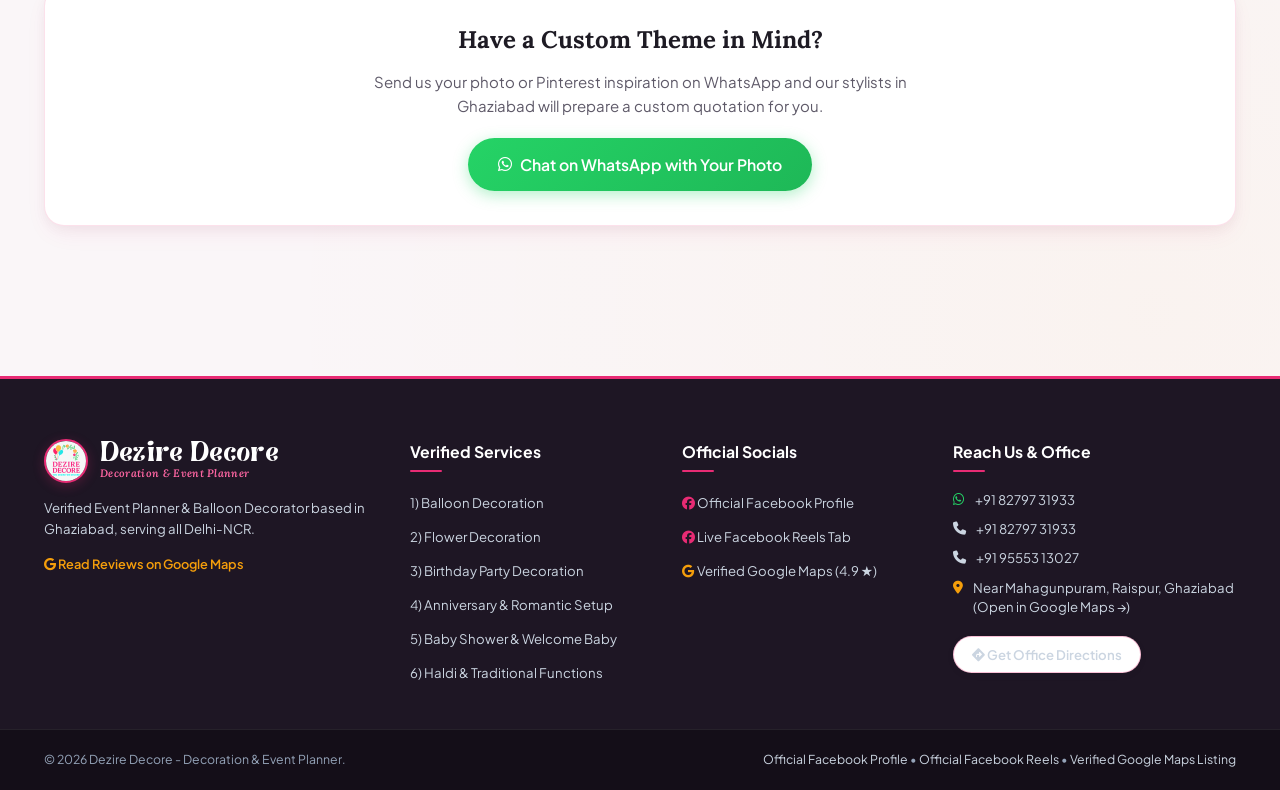
<file: gallery.html>
<!DOCTYPE html>
<html lang="en">
<head>
  <meta charset="UTF-8">
  <meta name="viewport" content="width=device-width, initial-scale=1.0">
  <title>Event Decor Gallery | Dezire Decore - Decoration & Event Planner Ghaziabad</title>
  <meta name="description" content="Explore real authentic balloon decoration, flower decoration, and party setups by Dezire Decore in Ghaziabad and Delhi-NCR. Crawled from official Facebook reels & Google Maps reviews.">
  <link rel="canonical" href="https://deziredecoreevents.com/gallery.html">
  
  <!-- Open Graph Meta -->
  <meta property="og:title" content="Event Decor Gallery | Dezire Decore - Ghaziabad">
  <meta property="og:description" content="Explore real authentic balloon decoration, flower decoration, and party setups by Dezire Decore in Ghaziabad and Delhi-NCR.">
  <meta property="og:url" content="https://deziredecoreevents.com/gallery.html">
  <meta property="og:image" content="https://deziredecoreevents.com/assets/brand/logo/default.jpg">
  <meta property="og:type" content="website">

  <!-- Twitter Card -->
  <meta name="twitter:card" content="summary_large_image">
  <meta name="twitter:title" content="Event Decor Gallery | Dezire Decore - Ghaziabad">
  <meta name="twitter:description" content="Explore real authentic balloon decoration, flower decoration, and party setups by Dezire Decore in Ghaziabad and Delhi-NCR.">
  <meta name="twitter:image" content="https://deziredecoreevents.com/assets/brand/logo/default.jpg">
  
  <!-- Google Fonts & Font Awesome Icons -->
  <link rel="preconnect" href="https://fonts.googleapis.com">
  <link rel="preconnect" href="https://fonts.gstatic.com" crossorigin>
  <link href="https://fonts.googleapis.com/css2?family=Lora:ital,wght@0,400;0,500;0,600;0,700;1,400;1,500;1,600;1,700&family=Playfair+Display:ital,wght@0,600;0,700;1,600&family=Plus+Jakarta+Sans:wght@300;400;500;600;700;800&display=swap" rel="stylesheet">
  <link rel="stylesheet" href="https://cdnjs.cloudflare.com/ajax/libs/font-awesome/6.5.1/css/all.min.css">

  <link rel="stylesheet" href="styles.css">
</head>
<body>

  <!-- Top Announcement Bar -->
  <aside class="announcement-bar">
    <div class="container bar-content">
      <div class="bar-left">
        <a href="https://www.google.com/maps/place/Dezire+Decore+-+Decoration+%26+Event+Planner/@28.6676137,77.4800782,17z/data=!4m8!3m7!1s0x390cf3f0faf988bb:0xb8de77d788648f0a!8m2!3d28.6676137!4d77.4800782!9m1!1b1!16s%2Fg%2F11ydsvkggp" target="_blank" rel="noopener" class="top-map-link" title="Open Office on Google Maps">
          <i class="fa-solid fa-location-dot text-gold"></i> Office: Plot R1, Near Mahagunpuram, Raispur, Ghaziabad &bull; <span class="reach-badge">View on Google Maps &rarr;</span>
        </a>
      </div>
      <div class="bar-right">
        <a href="https://www.facebook.com/profile.php?id=61586389556980" target="_blank" rel="noopener" title="Official Facebook Profile">
          <i class="fa-brands fa-facebook text-primary"></i> Facebook Profile
        </a>
        <span class="divider">|</span>
        <a href="https://www.facebook.com/profile.php?id=61586389556980&sk=reels_tab" target="_blank" rel="noopener" title="Official Facebook Reels">
          <i class="fa-brands fa-facebook text-primary"></i> Reels
        </a>
        <span class="divider">|</span>
        <a href="index.html">
          <i class="fa-solid fa-house text-gold"></i> Home
        </a>
        <span class="divider">|</span>
        <a href="index.html#contact">
          <i class="fa-solid fa-diamond-turn-right text-gold"></i> Reach Us
        </a>
        <span class="divider">|</span>
        <a href="https://api.whatsapp.com/send?phone=918279731933&text=Hi%20Dezire%20Decore,%20I%20am%20inquiring%20about%20event%20decoration%20services">
          <i class="fa-brands fa-whatsapp text-whatsapp"></i> WhatsApp
        </a>
      </div>
    </div>
  </aside>

  <!-- Navigation Header with Facebook Logo -->
  <header class="site-header" id="header">
    <div class="container header-container">
      <a href="index.html" class="brand-logo">
        <img src="assets/brand/logo/logo-hd.png" alt="Dezire Decore Official Logo" class="brand-logo-img">
        <div class="brand-text">
          <span class="logo-title">Dezire Decore</span>
          <span class="logo-sub">Decoration & Event Planner</span>
        </div>
      </a>

      <nav class="nav-menu" id="navMenu">
        <ul class="nav-list">
          <li><a href="index.html#services" class="nav-link">Services</a></li>
          <li><a href="index.html#samples" class="nav-link">Showcase</a></li>
          <li><a href="gallery.html" class="nav-link active">Gallery</a></li>
          <li><a href="index.html#contact" class="nav-link">Contact</a></li>
          <li><a href="https://www.facebook.com/profile.php?id=61586389556980" target="_blank" rel="noopener" class="nav-link text-primary"><i class="fa-brands fa-facebook"></i> Facebook Profile</a></li>
        </ul>
      </nav>

      <div class="header-actions">
        <a href="https://api.whatsapp.com/send?phone=918279731933&text=Hi%20Dezire%20Decore,%20I%20would%20like%20to%20get%20a%20quote%20for%20event%20decoration" class="btn btn-whatsapp btn-sm" aria-label="Chat on WhatsApp">
          <i class="fa-brands fa-whatsapp"></i> <span class="btn-text">WhatsApp</span>
        </a>
        <button class="mobile-toggle" id="mobileToggle" aria-label="Toggle navigation">
          <span></span>
          <span></span>
          <span></span>
        </button>
      </div>
    </div>
  </header>

  <!-- Gallery Hero -->
  <section class="gallery-page-hero">
    <div class="container">
      <a href="index.html" class="gallery-back-link">
        <i class="fa-solid fa-arrow-left"></i> Back to Homepage
      </a>
      <div class="badge-pill" style="justify-content: center; margin-bottom: 16px;">
        <span class="verified-pill"><i class="fa-solid fa-certificate"></i> Verified Event Photography</span>
        <span>By Keshav Krishna Kathuria &bull; Ghaziabad & Delhi-NCR</span>
      </div>
      <h1 class="gallery-page-title">
        Real Celebration <span class="gradient-text">Decor Gallery</span>
      </h1>
      <p class="gallery-page-subtitle">
        These finished setups are shown on the Dezire Decore Google Maps profile. Filter by category, click any image to enlarge and book instantly on WhatsApp.
      </p>

      <!-- Category Filter Tabs -->
      <div class="gallery-tabs">
        <button class="tab-btn active" data-filter="all">All Setups (10)</button>
        <button class="tab-btn" data-filter="birthday">Birthdays (4)</button>
        <button class="tab-btn" data-filter="baby">Baby Celebrations (3)</button>
        <button class="tab-btn" data-filter="haldi">Haldi & Traditional (2)</button>
        <button class="tab-btn" data-filter="romantic">Romantic (1)</button>
      </div>
    </div>
  </section>

  <!-- Gallery Grid Section -->
  <section class="section" style="padding-top: 10px; padding-bottom: 90px;">
    <div class="container">
      <div class="gallery-grid" id="galleryGrid">
        <!-- Setup 1: Rainbow Birthday Ring -->
        <div class="gallery-item"
             data-category="birthday"
             data-category-name="Birthday Party Decor"
             data-title="Rainbow Birthday Ring"
             data-desc="Finished pastel balloon circular ring setup with glowing neon Happy Birthday sign and party table."
             data-source="Google Maps business photos & Facebook Reel"
             data-reel-url="https://www.facebook.com/reel/1395880162570768/"
             data-source-url="https://www.google.com/maps/place/Dezire+Decore+-+Decoration+%26+Event+Planner/@28.6676137,77.4800782,17z/data=!4m8!3m7!1s0x390cf3f0faf988bb:0xb8de77d788648f0a!8m2!3d28.6676137!4d77.4800782!9m1!1b1!16s%2Fg%2F11ydsvkggp"
             data-full="assets/event/birthday/default.jpg">
          <img src="assets/event/birthday/default.jpg" alt="Rainbow Birthday Ring by Dezire Decore" loading="lazy">
          <div class="gallery-overlay">
            <span class="lightbox-category-tag">Birthday Party Decor</span>
            <h4>Rainbow Birthday Ring</h4>
            <p><i class="fa-brands fa-facebook"></i> Reel &bull; <i class="fa-brands fa-google"></i> Google Maps</p>
            <span class="view-zoom-hint"><i class="fa-solid fa-magnifying-glass-plus"></i> Click to Zoom</span>
          </div>
        </div>

        <!-- Setup 2: Sequin Birthday Stage -->
        <div class="gallery-item"
             data-category="birthday"
             data-category-name="Birthday Party Decor"
             data-title="Sequin Birthday Stage"
             data-desc="Shimmering sequin backdrop wall with organic pastel balloons, illuminated marquee numbers and cake pedestals."
             data-source="Google Maps business photos & Facebook Reel"
             data-reel-url="https://www.facebook.com/reel/2063160304377237/"
             data-source-url="https://www.google.com/maps/place/Dezire+Decore+-+Decoration+%26+Event+Planner/@28.6676137,77.4800782,17z/data=!4m8!3m7!1s0x390cf3f0faf988bb:0xb8de77d788648f0a!8m2!3d28.6676137!4d77.4800782!9m1!1b1!16s%2Fg%2F11ydsvkggp"
             data-full="assets/event/birthday-sequin/default.jpg">
          <img src="assets/event/birthday-sequin/default.jpg" alt="Sequin Birthday Stage by Dezire Decore" loading="lazy">
          <div class="gallery-overlay">
            <span class="lightbox-category-tag">Birthday Party Decor</span>
            <h4>Sequin Birthday Stage</h4>
            <p><i class="fa-brands fa-facebook"></i> Reel &bull; <i class="fa-brands fa-google"></i> Google Maps</p>
            <span class="view-zoom-hint"><i class="fa-solid fa-magnifying-glass-plus"></i> Click to Zoom</span>
          </div>
        </div>

        <!-- Setup 3: Blue & Silver Milestone Birthday -->
        <div class="gallery-item"
             data-category="birthday"
             data-category-name="Birthday Party Decor"
             data-title="Blue & Silver Milestone Birthday"
             data-desc="Finished 3rd birthday balloon stage with metallic blue balloon clusters, table styling, and shimmer foil curtains."
             data-source="Official Facebook Reel & Setup Video"
             data-reel-url="https://www.facebook.com/reel/1448699267099232/"
             data-source-url="https://www.facebook.com/reel/1448699267099232/"
             data-full="assets/event/birthday-blue-stage/default.jpg">
          <img src="assets/event/birthday-blue-stage/default.jpg" alt="Blue & Silver Milestone Birthday by Dezire Decore" loading="lazy">
          <div class="gallery-overlay">
            <span class="lightbox-category-tag">Birthday Party Decor</span>
            <h4>Milestone Birthday Stage</h4>
            <p><i class="fa-brands fa-facebook"></i> Reel &bull; <i class="fa-brands fa-google"></i> Google Maps</p>
            <span class="view-zoom-hint"><i class="fa-solid fa-magnifying-glass-plus"></i> Click to Zoom</span>
          </div>
        </div>

        <!-- Setup 4: 30th Milestone Shimmer Birthday -->
        <div class="gallery-item"
             data-category="birthday"
             data-category-name="Birthday Party Decor"
             data-title="30th Milestone Shimmer Birthday"
             data-desc="Finished 30th birthday garland arch with metallic gold, baby pink & chrome silver balloons with shimmering tinsel curtain."
             data-source="Official Facebook Gallery & Live Setup"
             data-reel-url="https://www.facebook.com/reel/39425234773787886/"
             data-source-url="https://www.facebook.com/reel/39425234773787886/"
             data-full="assets/event/birthday-30th-gold/default.jpg">
          <img src="assets/event/birthday-30th-gold/default.jpg" alt="30th Milestone Shimmer Birthday by Dezire Decore" loading="lazy">
          <div class="gallery-overlay">
            <span class="lightbox-category-tag">Birthday Decor</span>
            <h4>30th Milestone Birthday</h4>
            <p><i class="fa-brands fa-facebook"></i> Reel &bull; <i class="fa-brands fa-google"></i> Google Maps</p>
            <span class="view-zoom-hint"><i class="fa-solid fa-magnifying-glass-plus"></i> Click to Zoom</span>
          </div>
        </div>

        <!-- Setup 5: Pastel Baby Shower Neon Arch -->
        <div class="gallery-item"
             data-category="baby"
             data-category-name="Baby Shower Decor"
             data-title="Pastel Baby Shower Neon Arch"
             data-desc="Finished pink and blue baby shower arch with butterfly balloons, glowing neon sign and lounge sofa."
             data-source="Google Maps business photos & Facebook Reel"
             data-reel-url="https://www.facebook.com/reel/2816737288698868/"
             data-source-url="https://www.google.com/maps/place/Dezire+Decore+-+Decoration+%26+Event+Planner/@28.6676137,77.4800782,17z/data=!4m8!3m7!1s0x390cf3f0faf988bb:0xb8de77d788648f0a!8m2!3d28.6676137!4d77.4800782!9m1!1b1!16s%2Fg%2F11ydsvkggp"
             data-full="assets/event/baby-shower/default.jpg">
          <img src="assets/event/baby-shower/default.jpg" alt="Pastel Baby Shower Arch by Dezire Decore" loading="lazy">
          <div class="gallery-overlay">
            <span class="lightbox-category-tag">Baby Shower Decor</span>
            <h4>Pastel Baby Shower Arch</h4>
            <p><i class="fa-brands fa-facebook"></i> Reel &bull; <i class="fa-brands fa-google"></i> Google Maps</p>
            <span class="view-zoom-hint"><i class="fa-solid fa-magnifying-glass-plus"></i> Click to Zoom</span>
          </div>
        </div>

        <!-- Setup 6: Kriti’s Baby Shower -->
        <div class="gallery-item"
             data-category="baby"
             data-category-name="Baby Shower Decor"
             data-title="Kriti’s Baby Shower"
             data-desc="Personalized baby shower backdrop with pastel balloons, teddy bear and BABY blocks."
             data-source="Facebook Reel & Google Maps photos"
             data-reel-url="https://www.facebook.com/reel/29659925743593267/"
             data-source-url="https://www.facebook.com/reel/29659925743593267/"
             data-full="assets/event/baby-shower-kriti/default.jpg">
          <img src="assets/event/baby-shower-kriti/default.jpg" alt="Kriti’s Baby Shower by Dezire Decore" loading="lazy">
          <div class="gallery-overlay">
            <span class="lightbox-category-tag">Baby Shower Decor</span>
            <h4>Kriti’s Baby Shower</h4>
            <p><i class="fa-brands fa-facebook"></i> Reel &bull; <i class="fa-brands fa-google"></i> Google Maps</p>
            <span class="view-zoom-hint"><i class="fa-solid fa-magnifying-glass-plus"></i> Click to Zoom</span>
          </div>
        </div>

        <!-- Setup 7: Grand Themed Baby Celebration -->
        <div class="gallery-item"
             data-category="baby"
             data-category-name="Baby Celebration"
             data-title="Themed Baby Celebration"
             data-desc="Full venue stage with blue and gold balloons, themed cutouts, white picket fences and baby blocks."
             data-source="Google Maps business photos & Facebook Reel"
             data-reel-url="https://www.facebook.com/reel/1778955269817385/"
             data-source-url="https://www.google.com/maps/place/Dezire+Decore+-+Decoration+%26+Event+Planner/@28.6676137,77.4800782,17z/data=!4m8!3m7!1s0x390cf3f0faf988bb:0xb8de77d788648f0a!8m2!3d28.6676137!4d77.4800782!9m1!1b1!16s%2Fg%2F11ydsvkggp"
             data-full="assets/event/baby-shower-themed/default.jpg">
          <img src="assets/event/baby-shower-themed/default.jpg" alt="Themed Baby Celebration by Dezire Decore" loading="lazy">
          <div class="gallery-overlay">
            <span class="lightbox-category-tag">Baby Celebration</span>
            <h4>Themed Baby Celebration</h4>
            <p><i class="fa-brands fa-facebook"></i> Reel &bull; <i class="fa-brands fa-google"></i> Google Maps</p>
            <span class="view-zoom-hint"><i class="fa-solid fa-magnifying-glass-plus"></i> Click to Zoom</span>
          </div>
        </div>

        <!-- Setup 8: Colorful Haldi Backdrop -->
        <div class="gallery-item"
             data-category="haldi"
             data-category-name="Haldi & Traditional Decor"
             data-title="Colorful Haldi Backdrop"
             data-desc="Completed yellow and green haldi backdrop with festive Rajasthani umbrellas and ethnic kites."
             data-source="Dezire Decore Facebook Reel & Google Maps photo"
             data-reel-url="https://www.facebook.com/reel/1449663507112205/"
             data-source-url="https://www.facebook.com/reel/1449663507112205/"
             data-full="assets/event/haldi/default.jpg">
          <img src="assets/event/haldi/default.jpg" alt="Completed yellow and green haldi backdrop by Dezire Decore" loading="lazy">
          <div class="gallery-overlay">
            <span class="lightbox-category-tag">Haldi Decor</span>
            <h4>Colorful Haldi Backdrop</h4>
            <p><i class="fa-brands fa-facebook"></i> Reel &bull; <i class="fa-brands fa-google"></i> Google Maps</p>
            <span class="view-zoom-hint"><i class="fa-solid fa-magnifying-glass-plus"></i> Click to Zoom</span>
          </div>
        </div>

        <!-- Setup 9: Haldi & Flower Ceremony Canopy -->
        <div class="gallery-item"
             data-category="haldi"
             data-category-name="Haldi & Flower Decor"
             data-title="Haldi & Flower Ceremony Canopy"
             data-desc="Traditional fresh marigold floral arch header, festive yellow and green draping, ethnic fans, and brass urli for Haldi rasam."
             data-source="Official Facebook Reel & Setup Video"
             data-reel-url="https://www.facebook.com/reel/1449663507112205/"
             data-source-url="https://www.facebook.com/reel/1449663507112205/"
             data-full="assets/event/flower-decor/default.jpg">
          <img src="assets/event/flower-decor/default.jpg" alt="Traditional Haldi floral canopy with marigold flower header and brass urli by Dezire Decore" loading="lazy">
          <div class="gallery-overlay">
            <span class="lightbox-category-tag">Flower & Haldi Decor</span>
            <h4>Flower & Haldi Canopy</h4>
            <p><i class="fa-brands fa-facebook"></i> Reel &bull; <i class="fa-brands fa-google"></i> Google Maps</p>
            <span class="view-zoom-hint"><i class="fa-solid fa-magnifying-glass-plus"></i> Click to Zoom</span>
          </div>
        </div>

        <!-- Setup 10: Romantic Rose Petal Surprise -->
        <div class="gallery-item"
             data-category="romantic"
             data-category-name="Romantic & Anniversary Decor"
             data-title="Romantic Rose Petal Surprise"
             data-desc="Romantic celebration styling with fresh rose petal pathway leading to decorated anniversary bedroom setup."
             data-source="Official Facebook Reel & Setup Video"
             data-reel-url="https://www.facebook.com/reel/2063160304377237/"
             data-source-url="https://www.facebook.com/reel/2063160304377237/"
             data-full="assets/event/romantic-surprise/default.jpg">
          <img src="assets/event/romantic-surprise/default.jpg" alt="Romantic Rose Petal Surprise Setup by Dezire Decore" loading="lazy">
          <div class="gallery-overlay">
            <span class="lightbox-category-tag">Romantic Decor</span>
            <h4>Romantic Rose Petal Surprise</h4>
            <p><i class="fa-brands fa-facebook"></i> Reel &bull; <i class="fa-brands fa-google"></i> Google Maps</p>
            <span class="view-zoom-hint"><i class="fa-solid fa-magnifying-glass-plus"></i> Click to Zoom</span>
          </div>
        </div>
      </div>

      <!-- Custom Request Banner -->
      <div class="calc-wrapper glow-border" style="margin-top: 60px; text-align: center;">
        <h3 style="font-size: 1.6rem; margin-bottom: 10px;">Have a Custom Theme in Mind?</h3>
        <p style="color: var(--text-muted); max-width: 600px; margin: 0 auto 20px;">
          Send us your photo or Pinterest inspiration on WhatsApp and our stylists in Ghaziabad will prepare a custom quotation for you.
        </p>
        <a href="https://api.whatsapp.com/send?phone=918279731933&text=Hi%20Dezire%20Decore,%20I%20have%20a%20custom%20photo%20inspiration%20and%20want%20to%20inquire" class="btn btn-whatsapp btn-lg">
          <i class="fa-brands fa-whatsapp"></i> Chat on WhatsApp with Your Photo
        </a>
      </div>
    </div>
  </section>

  <!-- Floating Direct Contact Buttons -->
  <div class="floating-actions">
    <a href="tel:+918279731933" class="float-btn float-call" aria-label="Call Now">
      <i class="fa-solid fa-phone"></i>
    </a>
    <a href="https://api.whatsapp.com/send?phone=918279731933&text=Hi%20Dezire%20Decore,%20I%20am%20contacting%20you%20from%20your%20gallery%20page" data-wa-text="Hi Dezire Decore, I am contacting you from your gallery page" class="float-btn float-wa" aria-label="Chat on WhatsApp">
      <i class="fa-brands fa-whatsapp"></i>
    </a>
  </div>

  <!-- Lightbox Modal for Fast Zoom/Details -->
  <div class="lightbox-modal" id="lightboxModal" role="dialog" aria-modal="true" aria-label="Event Decor Preview">
    <div class="lightbox-dialog glow-border">
      <button class="lightbox-close" id="lightboxClose" aria-label="Close Preview">&times;</button>
      <div class="lightbox-content-wrapper">
        <div class="lightbox-image-box">
          <button class="lightbox-nav-btn lightbox-prev" id="lightboxPrev" aria-label="Previous Image">
            <i class="fa-solid fa-chevron-left"></i>
          </button>
          <img id="lightboxImg" src="data:image/svg+xml,%3Csvg xmlns='http://www.w3.org/2000/svg' viewBox='0 0 1 1'%3E%3C/svg%3E" alt="Event Setup Large Preview">
          <button class="lightbox-nav-btn lightbox-next" id="lightboxNext" aria-label="Next Image">
            <i class="fa-solid fa-chevron-right"></i>
          </button>
        </div>
        <div class="lightbox-info-box">
          <div>
            <span class="lightbox-category-tag" id="lightboxCategory">Balloon Decoration</span>
            <h3 class="lightbox-title" id="lightboxTitle">Setup Title</h3>
            <p class="lightbox-description" id="lightboxDesc">Description</p>
          </div>
          <div class="lightbox-actions">
            <a href="https://api.whatsapp.com/send?phone=918279731933" id="lightboxWaBtn" class="btn btn-whatsapp btn-block">
              <i class="fa-brands fa-whatsapp"></i> Inquire About This Setup on WhatsApp
            </a>
            <div class="lightbox-channel-row">
              <a href="https://www.facebook.com/profile.php?id=61586389556980&sk=reels_tab" id="lightboxReelBtn" target="_blank" rel="noopener" class="btn btn-facebook">
                <i class="fa-brands fa-facebook"></i> Watch Video Reel
              </a>
              <a href="index.html#samples" class="btn btn-secondary">
                <i class="fa-solid fa-arrow-left"></i> Homepage Samples
              </a>
            </div>
          </div>
        </div>
      </div>
    </div>
  </div>

  <!-- Footer -->
  <footer class="site-footer">
    <div class="container footer-content">
      <div class="footer-col brand-col">
        <div class="brand-logo">
          <img src="assets/brand/logo/logo-hd.png" alt="Logo" class="brand-logo-img">
          <div class="brand-text">
            <span class="logo-title">Dezire Decore</span>
            <span class="logo-sub">Decoration & Event Planner</span>
          </div>
        </div>
        <p class="footer-desc">
          Verified Event Planner & Balloon Decorator based in Ghaziabad, serving all Delhi-NCR.
        </p>
        <p class="footer-rating">
          <a href="https://www.google.com/maps/place/Dezire+Decore+-+Decoration+%26+Event+Planner/@28.6676137,77.4800782,17z/data=!4m8!3m7!1s0x390cf3f0faf988bb:0xb8de77d788648f0a!8m2!3d28.6676137!4d77.4800782!9m1!1b1!16s%2Fg%2F11ydsvkggp" target="_blank" rel="noopener" class="text-gold">
            <i class="fa-brands fa-google"></i> Read Reviews on Google Maps
          </a>
        </p>
      </div>

      <div class="footer-col">
        <h4>Verified Services</h4>
        <ul class="footer-links">
          <li><a href="index.html#services">1) Balloon Decoration</a></li>
          <li><a href="index.html#services">2) Flower Decoration</a></li>
          <li><a href="index.html#services">3) Birthday Party Decoration</a></li>
          <li><a href="index.html#services">4) Anniversary & Romantic Setup</a></li>
          <li><a href="index.html#services">5) Baby Shower & Welcome Baby</a></li>
          <li><a href="index.html#services">6) Haldi & Traditional Functions</a></li>
        </ul>
      </div>

      <div class="footer-col">
        <h4>Official Socials</h4>
        <ul class="footer-links">
          <li><a href="https://www.facebook.com/profile.php?id=61586389556980" target="_blank" rel="noopener"><i class="fa-brands fa-facebook text-primary"></i> Official Facebook Profile</a></li>
          <li><a href="https://www.facebook.com/profile.php?id=61586389556980&sk=reels_tab" target="_blank" rel="noopener"><i class="fa-brands fa-facebook text-primary"></i> Live Facebook Reels Tab</a></li>
          <li><a href="https://www.google.com/maps/place/Dezire+Decore+-+Decoration+%26+Event+Planner/@28.6676137,77.4800782,17z/data=!4m8!3m7!1s0x390cf3f0faf988bb:0xb8de77d788648f0a!8m2!3d28.6676137!4d77.4800782!9m1!1b1!16s%2Fg%2F11ydsvkggp" target="_blank" rel="noopener"><i class="fa-brands fa-google text-gold"></i> Verified Google Maps (4.9 ★)</a></li>
        </ul>
      </div>

      <div class="footer-col">
        <h4>Reach Us & Office</h4>
        <ul class="footer-contact">
          <li><i class="fa-brands fa-whatsapp text-whatsapp"></i> <a href="https://api.whatsapp.com/send?phone=918279731933" class="wa-direct-link">+91 82797 31933</a></li>
          <li><i class="fa-solid fa-phone"></i> <a href="tel:+918279731933">+91 82797 31933</a></li>
          <li><i class="fa-solid fa-phone"></i> <a href="tel:+919555313027">+91 95553 13027</a></li>
          <li>
            <i class="fa-solid fa-location-dot text-gold"></i>
            <a href="https://www.google.com/maps/place/Dezire+Decore+-+Decoration+%26+Event+Planner/@28.6676137,77.4800782,17z/data=!4m8!3m7!1s0x390cf3f0faf988bb:0xb8de77d788648f0a!8m2!3d28.6676137!4d77.4800782!9m1!1b1!16s%2Fg%2F11ydsvkggp" target="_blank" rel="noopener">
              Near Mahagunpuram, Raispur, Ghaziabad (Open in Google Maps &rarr;)
            </a>
          </li>
          <li style="margin-top: 10px;">
            <a href="https://www.google.com/maps/dir//28.6676137,77.4800782/@28.6676137,77.4800782,15z" target="_blank" rel="noopener" class="btn btn-secondary btn-sm" style="display: inline-block;">
              <i class="fa-solid fa-diamond-turn-right"></i> Get Office Directions
            </a>
          </li>
        </ul>
      </div>
    </div>

    <div class="footer-bottom">
      <div class="container bottom-flex">
        <p>&copy; <span id="currentYear">2026</span> Dezire Decore - Decoration & Event Planner.</p>
        <p><a href="https://www.facebook.com/profile.php?id=61586389556980" target="_blank" rel="noopener">Official Facebook Profile</a> &bull; <a href="https://www.facebook.com/profile.php?id=61586389556980&sk=reels_tab" target="_blank" rel="noopener">Official Facebook Reels</a> &bull; <a href="https://www.google.com/maps/place/Dezire+Decore+-+Decoration+%26+Event+Planner/@28.6676137,77.4800782,17z/data=!4m8!3m7!1s0x390cf3f0faf988bb:0xb8de77d788648f0a!8m2!3d28.6676137!4d77.4800782!9m1!1b1!16s%2Fg%2F11ydsvkggp" target="_blank" rel="noopener">Verified Google Maps Listing</a></p>
      </div>
    </div>
  </footer>

  <script src="script.js"></script>
</body>
</html>
</file>
<file: styles.css>
/* ===================================================================
   Dezire Decore - Decoration & Event Planner
   Official Brand Theme & Color Scheme (from Brand Identity PDF)
   Featuring Brasika Display & Lora Typography
   =================================================================== */

@font-face {
  font-family: 'Brasika Display';
  src: url('assets/brand/fonts/BrasikaDisplay.ttf') format('truetype');
  font-weight: 400 900;
  font-style: normal;
  font-display: swap;
}

:root {
  /* Brand Typography from PDF */
  --font-brand: 'Brasika Display', 'Playfair Display', 'Lora', Georgia, serif;
  --font-display: 'Lora', 'Playfair Display', Georgia, serif;
  --font-sub: 'Lora', Georgia, serif;
  --font-main: 'Plus Jakarta Sans', -apple-system, BlinkMacSystemFont, 'Segoe UI', Roboto, sans-serif;

  /* Theme Backgrounds & Surfaces (Celebratory Watercolor Canvas) */
  --bg-page: #faf6f8;
  --bg-dark: #faf6f8;
  --bg-card: #ffffff;
  --bg-card-hover: #ffffff;
  --bg-elevated: #ffffff;
  --bg-subtle: #fcf1f5;
  --bg-tint-rose: #fff0f5;
  --bg-tint-gold: #fffbeb;

  /* Brand Colors from PDF Outline */
  --primary: #e82b74;
  --primary-hover: #d01962;
  --primary-gradient: linear-gradient(135deg, #ff2e93 0%, #e82b74 50%, #c2185b 100%);
  --primary-subtle: rgba(232, 43, 116, 0.08);

  --gold: #f59e0b;
  --gold-hover: #d97706;
  --gold-gradient: linear-gradient(135deg, #fde68a 0%, #f59e0b 50%, #d97706 100%);
  --gold-subtle: rgba(245, 158, 11, 0.1);

  --aqua: #00bcd4;
  --aqua-hover: #00acc1;
  --aqua-gradient: linear-gradient(135deg, #22d3ee 0%, #00bcd4 100%);

  --leaf-green: #10b981;
  --whatsapp: #25d366;
  --whatsapp-hover: #1eb857;

  /* High-Contrast Luxury Typography */
  --text-heading: #1e1b24;
  --text-main: #2d2a32;
  --text-muted: #5e5968;
  --text-dim: #8b8596;

  /* Borders & Shadows */
  --border-subtle: rgba(232, 43, 116, 0.14);
  --border-card: rgba(0, 0, 0, 0.06);
  --border-glow: rgba(232, 43, 116, 0.35);

  --shadow-sm: 0 2px 8px rgba(0, 0, 0, 0.04);
  --shadow-md: 0 10px 25px -5px rgba(232, 43, 116, 0.08), 0 4px 12px rgba(0, 0, 0, 0.04);
  --shadow-lg: 0 20px 40px -10px rgba(232, 43, 116, 0.14), 0 6px 18px rgba(0, 0, 0, 0.05);
  --shadow-glow: 0 0 25px rgba(232, 43, 116, 0.22);

  --radius-sm: 8px;
  --radius-md: 14px;
  --radius-lg: 20px;
  --radius-full: 9999px;

  --transition: all 0.3s cubic-bezier(0.16, 1, 0.3, 1);
}

/* Base Resets */
*, *::before, *::after {
  margin: 0;
  padding: 0;
  box-sizing: border-box;
}

html {
  font-size: 15px;
  scroll-behavior: smooth;
  scroll-padding-top: 76px;
  font-family: var(--font-main);
  background-color: var(--bg-page);
  color: var(--text-main);
  line-height: 1.6;
  overflow-x: hidden;
  max-width: 100%;
}

@media (min-width: 1440px) {
  html {
    font-size: 16px;
  }
}

@media (max-width: 1200px) {
  html {
    font-size: 14.5px;
    scroll-padding-top: 70px;
  }
}

body {
  overflow-x: hidden;
  position: relative;
  min-height: 100vh;
  max-width: 100%;
  overflow-wrap: break-word;
  word-wrap: break-word;
  background-color: var(--bg-page);
  background-image: 
    radial-gradient(circle at 10% 8%, rgba(232, 43, 116, 0.035) 0%, transparent 40%),
    radial-gradient(circle at 90% 80%, rgba(245, 158, 11, 0.035) 0%, transparent 40%);
  color: var(--text-main);
}

body.nav-open {
  overflow: hidden !important;
}

:focus-visible {
  outline: 2px solid var(--primary);
  outline-offset: 2px;
}

img {
  max-width: 100%;
  height: auto;
  display: block;
}

[hidden] {
  display: none !important;
}

a {
  color: inherit;
  text-decoration: none;
  transition: var(--transition);
}

button {
  font-family: inherit;
  cursor: pointer;
  border: none;
  background: none;
  transition: var(--transition);
}

.container {
  width: 100%;
  max-width: 1240px;
  margin: 0 auto;
  padding: 0 24px;
}

/* Utilities */
.text-center { text-align: center; }
.text-gold { color: var(--gold); }
.text-whatsapp { color: var(--whatsapp); }
.text-primary { color: var(--primary) !important; }

.gradient-text {
  background: linear-gradient(135deg, #e82b74 0%, #ff2e93 45%, #d97706 100%);
  -webkit-background-clip: text;
  -webkit-text-fill-color: transparent;
}

.glow-border {
  border: 1px solid var(--border-subtle);
  box-shadow: var(--shadow-sm);
}

/* Top Announcement Bar */
.announcement-bar {
  background: linear-gradient(90deg, #fff0f5 0%, #fce7f0 50%, #fff0f5 100%);
  border-bottom: 1px solid var(--border-subtle);
  font-size: 0.78rem;
  padding: 7px 0;
  color: var(--text-muted);
}

.bar-content {
  display: flex;
  justify-content: space-between;
  align-items: center;
  gap: 12px;
}

.bar-left {
  min-width: 0;
  overflow: hidden;
  text-overflow: ellipsis;
  white-space: nowrap;
}

.top-map-link {
  color: var(--text-muted);
  display: inline-flex;
  align-items: center;
  gap: 6px;
  transition: var(--transition);
  font-size: 0.78rem;
  font-weight: 500;
}

.top-map-link:hover {
  color: var(--primary);
}

.reach-badge {
  background: rgba(232, 43, 116, 0.12);
  color: var(--primary);
  padding: 2px 8px;
  border-radius: var(--radius-full);
  font-size: 0.75rem;
  font-weight: 700;
  border: 1px solid rgba(232, 43, 116, 0.25);
  margin-left: 4px;
}

.bar-right {
  display: flex;
  align-items: center;
  gap: 12px;
  font-size: 0.78rem;
  white-space: nowrap;
  flex-shrink: 0;
}

.bar-right a {
  color: var(--text-muted);
  font-weight: 500;
}

.bar-right a:hover {
  color: var(--primary);
}

.bar-right .divider {
  color: rgba(232, 43, 116, 0.2);
}

/* Header & Navigation */
.site-header {
  position: sticky;
  top: 0;
  z-index: 1000;
  background: rgba(255, 255, 255, 0.94);
  backdrop-filter: blur(16px);
  -webkit-backdrop-filter: blur(16px);
  border-bottom: 1px solid var(--border-subtle);
  transition: var(--transition);
}

.site-header.scrolled {
  background: rgba(255, 255, 255, 0.98);
  box-shadow: 0 4px 20px rgba(232, 43, 116, 0.08);
}

.header-container {
  display: flex;
  justify-content: space-between;
  align-items: center;
  height: 68px;
}

.brand-logo {
  display: flex;
  align-items: center;
  gap: 12px;
  flex-shrink: 0;
}

.brand-logo-img {
  width: 44px;
  height: 44px;
  border-radius: var(--radius-full);
  object-fit: cover;
  border: 2px solid var(--primary);
  box-shadow: 0 3px 12px rgba(232, 43, 116, 0.25);
  background: #ffffff;
}

.brand-text {
  display: flex;
  flex-direction: column;
}

.logo-title {
  font-family: var(--font-brand);
  font-size: 1.35rem;
  font-weight: 700;
  color: var(--text-heading);
  letter-spacing: 0.01em;
  line-height: 1.15;
}

.logo-sub {
  font-family: var(--font-sub);
  font-style: italic;
  font-size: 0.72rem;
  color: var(--primary);
  font-weight: 600;
  letter-spacing: 0.03em;
  text-transform: none;
}

.nav-list {
  display: flex;
  list-style: none;
  gap: 24px;
}

.nav-link {
  font-size: 0.92rem;
  font-weight: 600;
  color: var(--text-muted);
  position: relative;
  padding: 6px 0;
  white-space: nowrap;
}

.nav-link:hover, .nav-link.active {
  color: var(--primary);
}

.nav-link::after {
  content: '';
  position: absolute;
  bottom: 0;
  left: 0;
  width: 0%;
  height: 2px;
  background: var(--primary-gradient);
  transition: var(--transition);
  border-radius: var(--radius-full);
}

.nav-link:hover::after, .nav-link.active::after {
  width: 100%;
}

.header-actions {
  display: flex;
  align-items: center;
  gap: 12px;
  flex-shrink: 0;
}

.mobile-toggle {
  display: none;
  flex-direction: column;
  gap: 5px;
  padding: 6px;
}

.mobile-toggle span {
  display: block;
  width: 24px;
  height: 2px;
  background-color: var(--text-heading);
  border-radius: 2px;
  transition: var(--transition);
}

/* Buttons */
.btn {
  display: inline-flex;
  align-items: center;
  justify-content: center;
  gap: 8px;
  font-weight: 600;
  border-radius: var(--radius-full);
  padding: 12px 24px;
  font-size: 0.95rem;
  transition: var(--transition);
}

.btn-sm {
  padding: 8px 18px;
  font-size: 0.85rem;
}

.btn-lg {
  padding: 14px 30px;
  font-size: 1.05rem;
}

.btn-block {
  width: 100%;
}

.btn-primary {
  background: var(--primary-gradient);
  color: #fff;
  border: none;
  box-shadow: 0 4px 15px rgba(232, 43, 116, 0.35);
}

.btn-primary:hover {
  background: linear-gradient(135deg, #d01962 0%, #c2185b 100%);
  transform: translateY(-2px);
  box-shadow: 0 8px 25px rgba(232, 43, 116, 0.5);
  color: #fff;
}

.btn-whatsapp {
  background: linear-gradient(135deg, #25d366 0%, #1eb857 100%);
  color: #fff;
  box-shadow: 0 4px 15px rgba(37, 211, 102, 0.35);
  border: none;
}

.btn-whatsapp:hover {
  background: linear-gradient(135deg, #1eb857 0%, #179e49 100%);
  transform: translateY(-2px);
  box-shadow: 0 8px 20px rgba(37, 211, 102, 0.5);
  color: #fff;
}

.btn-facebook {
  background: #1877f2;
  color: #fff;
  box-shadow: 0 4px 15px rgba(24, 119, 242, 0.3);
  border: none;
}

.btn-facebook:hover {
  background: #0d65d9;
  transform: translateY(-2px);
  box-shadow: 0 8px 20px rgba(24, 119, 242, 0.5);
  color: #fff;
}

.btn-google-maps {
  background: #1a73e8;
  color: #fff;
  box-shadow: 0 4px 15px rgba(26, 115, 232, 0.35);
  border: none;
}

.btn-google-maps:hover {
  background: #1557b0;
  transform: translateY(-2px);
  box-shadow: 0 8px 20px rgba(26, 115, 232, 0.55);
  color: #fff;
}

.btn-secondary {
  background: #ffffff;
  border: 1.5px solid rgba(232, 43, 116, 0.3);
  color: var(--text-heading);
  box-shadow: var(--shadow-sm);
}

.btn-secondary:hover {
  background: rgba(232, 43, 116, 0.06);
  border-color: var(--primary);
  color: var(--primary);
  transform: translateY(-2px);
  box-shadow: var(--shadow-md);
}

.btn-call {
  background: #ffffff;
  border: 1px solid var(--border-subtle);
  color: var(--text-heading);
}

.btn-call:hover {
  background: rgba(232, 43, 116, 0.08);
  border-color: var(--primary);
  color: var(--primary);
  transform: translateY(-2px);
}

.btn-outline {
  border: 1.5px solid rgba(232, 43, 116, 0.25);
  color: var(--primary);
  background: transparent;
}

.btn-outline:hover {
  border-color: var(--primary);
  background: rgba(232, 43, 116, 0.08);
  transform: translateY(-2px);
}

/* Hero Section */
.hero-section {
  position: relative;
  padding: 60px 0 65px;
  overflow: hidden;
  background: linear-gradient(180deg, #fff7fa 0%, var(--bg-page) 100%);
}

.hero-backdrop {
  position: absolute;
  top: -15%;
  left: 50%;
  transform: translateX(-50%);
  width: 1000px;
  height: 650px;
  background: radial-gradient(circle, rgba(232, 43, 116, 0.09) 0%, rgba(245, 158, 11, 0.05) 45%, transparent 70%);
  pointer-events: none;
  z-index: 0;
}

.hero-flower-decor {
  position: absolute;
  pointer-events: none;
  z-index: 1;
  opacity: 0.85;
}

.hero-flower-top {
  top: -40px;
  right: -30px;
  width: 320px;
  max-width: 45vw;
}

.hero-container {
  position: relative;
  z-index: 2;
  display: grid;
  grid-template-columns: 1.15fr 0.85fr;
  align-items: center;
  gap: 36px;
}

.badge-pill {
  display: inline-flex;
  align-items: center;
  gap: 10px;
  background: #ffffff;
  border: 1px solid rgba(232, 43, 116, 0.22);
  padding: 6px 14px;
  border-radius: var(--radius-full);
  font-size: 0.82rem;
  font-weight: 600;
  color: var(--text-muted);
  margin-bottom: 20px;
  box-shadow: var(--shadow-sm);
}

.badge-pill .verified-pill {
  background: var(--primary);
  color: #fff;
  padding: 3px 10px;
  border-radius: var(--radius-full);
  font-size: 0.75rem;
  font-weight: 700;
}

.hero-title {
  font-family: var(--font-display);
  font-size: clamp(2.1rem, 2.8vw, 2.9rem);
  line-height: 1.2;
  margin-bottom: 16px;
  font-weight: 700;
  letter-spacing: -0.01em;
  color: var(--text-heading);
}

.hero-description {
  font-size: 1.02rem;
  line-height: 1.65;
  color: var(--text-muted);
  margin-bottom: 26px;
  max-width: 540px;
}

.hero-description strong {
  color: var(--text-heading);
  font-weight: 600;
}

.hero-cta-group {
  display: flex;
  flex-wrap: wrap;
  gap: 14px;
  margin-bottom: 28px;
}

.hero-doorstep-badge {
  display: flex;
  align-items: center;
  gap: 16px;
  background: #ffffff;
  border: 1px solid var(--border-subtle);
  border-radius: var(--radius-md);
  padding: 16px 20px;
  margin-top: 24px;
  text-align: left;
  box-shadow: var(--shadow-md);
}

.doorstep-badge-icon {
  width: 46px;
  height: 46px;
  border-radius: 50%;
  background: linear-gradient(135deg, var(--gold), #d97706);
  display: flex;
  align-items: center;
  justify-content: center;
  font-size: 1.25rem;
  color: #ffffff;
  flex-shrink: 0;
  box-shadow: 0 4px 14px rgba(245, 158, 11, 0.35);
}

.doorstep-badge-content {
  display: flex;
  flex-direction: column;
  gap: 3px;
}

.doorstep-badge-title {
  font-size: 0.98rem;
  font-weight: 700;
  color: var(--text-heading);
  letter-spacing: -0.01em;
}

.doorstep-badge-desc {
  font-size: 0.84rem;
  color: var(--text-muted);
  line-height: 1.45;
}

/* Hero Visual & Cards */
.hero-visual {
  position: relative;
}

.hero-card-stack {
  position: relative;
}

.main-card {
  position: relative;
  border-radius: var(--radius-lg);
  overflow: hidden;
  background: #ffffff;
  border: 1px solid var(--border-subtle);
  box-shadow: var(--shadow-lg);
}

.hero-img {
  width: 100%;
  height: 410px;
  object-fit: cover;
  transition: transform 0.6s ease;
}

.main-card:hover .hero-img {
  transform: scale(1.03);
}

.card-glass-badge {
  position: absolute;
  bottom: 20px;
  left: 20px;
  right: 20px;
  background: rgba(255, 255, 255, 0.94);
  backdrop-filter: blur(12px);
  -webkit-backdrop-filter: blur(12px);
  border: 1px solid rgba(232, 43, 116, 0.18);
  border-radius: var(--radius-md);
  padding: 14px 16px;
  display: flex;
  align-items: center;
  gap: 14px;
  box-shadow: 0 4px 15px rgba(0, 0, 0, 0.08);
}

.card-glass-badge h4 {
  font-family: var(--font-brand);
  font-size: 1.05rem;
  color: var(--text-heading);
  margin-bottom: 2px;
}

.card-glass-badge p {
  font-size: 0.8rem;
  color: var(--primary);
  font-weight: 600;
}

/* Section Shared Headers */
.section {
  padding: 60px 0;
}

.section-tag {
  display: inline-flex;
  align-items: center;
  gap: 6px;
  font-size: 0.78rem;
  text-transform: uppercase;
  letter-spacing: 0.08em;
  font-weight: 700;
  color: var(--primary);
  background: rgba(232, 43, 116, 0.08);
  border: 1px solid rgba(232, 43, 116, 0.2);
  padding: 5px 14px;
  border-radius: var(--radius-full);
  margin-bottom: 12px;
}

.section-title {
  font-family: var(--font-display);
  font-size: clamp(1.85rem, 2.3vw, 2.35rem);
  line-height: 1.24;
  margin-bottom: 12px;
  font-weight: 700;
  color: var(--text-heading);
}

.section-subtitle {
  font-size: 0.96rem;
  color: var(--text-muted);
  max-width: 620px;
  margin: 0 auto 36px;
  line-height: 1.6;
}

/* Services Grid */
.services-grid {
  display: grid;
  grid-template-columns: repeat(3, 1fr);
  gap: 26px;
}

.service-card {
  background: #ffffff;
  border: 1px solid var(--border-card);
  border-radius: var(--radius-lg);
  overflow: hidden;
  transition: var(--transition);
  display: flex;
  flex-direction: column;
  box-shadow: var(--shadow-sm);
}

.service-card:hover {
  transform: translateY(-6px);
  border-color: rgba(232, 43, 116, 0.35);
  box-shadow: var(--shadow-lg);
}

.service-img-wrapper {
  position: relative;
  height: 220px;
  overflow: hidden;
  background: #fdf2f7;
}

.service-img-wrapper img {
  width: 100%;
  height: 100%;
  object-fit: cover;
  transition: transform 0.6s ease;
}

.service-card:hover .service-img-wrapper img {
  transform: scale(1.06);
}

.service-price {
  position: absolute;
  top: 12px;
  right: 12px;
  background: rgba(255, 255, 255, 0.95);
  backdrop-filter: blur(8px);
  border: 1px solid rgba(232, 43, 116, 0.2);
  color: var(--primary);
  font-weight: 700;
  font-size: 0.78rem;
  padding: 4px 12px;
  border-radius: var(--radius-full);
  box-shadow: 0 2px 8px rgba(0, 0, 0, 0.08);
}

.service-body {
  padding: 22px 20px;
  display: flex;
  flex-direction: column;
  flex-grow: 1;
}

.service-icon {
  width: 44px;
  height: 44px;
  border-radius: var(--radius-md);
  background: rgba(232, 43, 116, 0.1);
  color: var(--primary);
  display: flex;
  align-items: center;
  justify-content: center;
  font-size: 1.2rem;
  margin-bottom: 14px;
}

.service-body h3 {
  font-size: 1.15rem;
  font-weight: 700;
  color: var(--text-heading);
  margin-bottom: 8px;
}

.service-body p {
  color: var(--text-muted);
  font-size: 0.9rem;
  margin-bottom: 14px;
  line-height: 1.55;
}

/* Facebook & Video Reels Showcase */
.social-box {
  background: #ffffff;
  border-radius: var(--radius-lg);
  padding: 34px 28px;
  border: 1px solid var(--border-subtle);
  box-shadow: var(--shadow-md);
}

.social-header {
  display: flex;
  justify-content: space-between;
  align-items: flex-end;
  margin-bottom: 28px;
  gap: 20px;
  flex-wrap: wrap;
}

.social-header-link {
  display: block;
}

.social-header-title {
  font-family: var(--font-display);
  font-size: 1.6rem;
  font-weight: 700;
  color: var(--text-heading);
  margin: 6px 0;
}

.social-header-title:hover {
  color: var(--primary);
}

.social-header-subtitle {
  color: var(--text-muted);
  font-size: 0.92rem;
  line-height: 1.5;
}

.social-samples-grid {
  display: grid;
  grid-template-columns: repeat(3, 1fr);
  gap: 22px;
}

.social-card {
  background: #ffffff;
  border: 1px solid var(--border-card);
  border-radius: var(--radius-md);
  overflow: hidden;
  transition: var(--transition);
  box-shadow: var(--shadow-sm);
  display: flex;
  flex-direction: column;
}

.social-card:hover {
  transform: translateY(-4px);
  border-color: rgba(232, 43, 116, 0.35);
  box-shadow: var(--shadow-md);
}

.social-img-box {
  position: relative;
  height: 200px;
  overflow: hidden;
  background: #fdf2f7;
}

.social-img-box img {
  width: 100%;
  height: 100%;
  object-fit: cover;
  transition: transform 0.6s ease;
}

.social-card:hover .social-img-box img {
  transform: scale(1.06);
}

.reel-play-btn {
  position: absolute;
  top: 50%;
  left: 50%;
  transform: translate(-50%, -50%);
  width: 44px;
  height: 44px;
  border-radius: var(--radius-full);
  background: rgba(232, 43, 116, 0.9);
  color: #fff;
  display: flex;
  align-items: center;
  justify-content: center;
  font-size: 1.1rem;
  box-shadow: 0 4px 18px rgba(0, 0, 0, 0.3);
  transition: var(--transition);
  z-index: 2;
}

.social-card:hover .reel-play-btn {
  transform: translate(-50%, -50%) scale(1.15);
  background: var(--primary);
}

.social-tag-pill {
  position: absolute;
  bottom: 10px;
  left: 10px;
  background: rgba(24, 119, 242, 0.92);
  color: #fff;
  font-size: 0.72rem;
  font-weight: 700;
  padding: 3px 10px;
  border-radius: var(--radius-full);
  display: flex;
  align-items: center;
  gap: 5px;
}

.social-card-body {
  padding: 18px 16px;
  display: flex;
  flex-direction: column;
  flex-grow: 1;
}

.post-meta {
  color: var(--primary);
  font-weight: 700;
  font-size: 0.82rem;
  margin-bottom: 6px;
  display: flex;
  align-items: center;
  gap: 6px;
}

.social-card-body p {
  color: var(--text-muted);
  font-size: 0.88rem;
  line-height: 1.5;
  margin-bottom: 12px;
  flex-grow: 1;
}

.reel-direct-link {
  color: #1877f2;
  font-size: 0.85rem;
  font-weight: 600;
  display: inline-flex;
  align-items: center;
  gap: 6px;
}

.reel-direct-link:hover {
  color: var(--primary);
}

/* Portfolio Filter & Gallery */
.gallery-tabs {
  display: flex;
  justify-content: center;
  gap: 10px;
  flex-wrap: wrap;
  margin-bottom: 30px;
}

.tab-btn {
  background: #ffffff;
  border: 1px solid rgba(232, 43, 116, 0.18);
  color: var(--text-muted);
  padding: 9px 18px;
  border-radius: var(--radius-full);
  font-size: 0.88rem;
  font-weight: 600;
  cursor: pointer;
  transition: var(--transition);
  box-shadow: var(--shadow-sm);
}

.tab-btn:hover {
  border-color: var(--primary);
  color: var(--primary);
  background: rgba(232, 43, 116, 0.05);
}

.tab-btn.active {
  background: var(--primary);
  color: #ffffff;
  border-color: var(--primary);
  box-shadow: 0 4px 12px rgba(232, 43, 116, 0.35);
}

.gallery-grid {
  display: grid;
  grid-template-columns: repeat(3, 1fr);
  gap: 22px;
}

.gallery-item {
  position: relative;
  border-radius: var(--radius-md);
  overflow: hidden;
  height: 250px;
  cursor: pointer;
  border: 1px solid var(--border-card);
  box-shadow: var(--shadow-sm);
  background: #ffffff;
}

.gallery-item img {
  width: 100%;
  height: 100%;
  object-fit: cover;
  transition: transform 0.6s ease;
}

.gallery-overlay {
  position: absolute;
  inset: 0;
  background: linear-gradient(180deg, rgba(0, 0, 0, 0.1) 0%, rgba(24, 16, 28, 0.88) 100%);
  display: flex;
  flex-direction: column;
  justify-content: flex-end;
  padding: 18px;
  color: #fff;
  opacity: 0;
  transition: var(--transition);
}

.gallery-item:hover .gallery-overlay {
  opacity: 1;
}

.gallery-item:hover img {
  transform: scale(1.08);
}

.gallery-overlay h4 {
  font-size: 1.1rem;
  font-weight: 700;
  margin-bottom: 4px;
  color: #ffffff;
}

.gallery-overlay p {
  font-size: 0.8rem;
  color: #fbcfe8;
  margin-bottom: 6px;
}

.gallery-overlay .view-zoom-hint {
  font-size: 0.76rem;
  color: var(--gold);
  font-weight: 600;
}

/* Lightbox Category Tag */
.lightbox-category-tag {
  display: inline-block;
  background: var(--primary);
  color: #fff;
  font-size: 0.72rem;
  font-weight: 700;
  padding: 2px 8px;
  border-radius: var(--radius-full);
  margin-bottom: 6px;
  width: fit-content;
}

/* Lightbox Modal */
.lightbox-modal {
  position: fixed;
  inset: 0;
  background: rgba(18, 14, 22, 0.85);
  backdrop-filter: blur(8px);
  -webkit-backdrop-filter: blur(8px);
  display: flex;
  align-items: center;
  justify-content: center;
  z-index: 2000;
  opacity: 0;
  visibility: hidden;
  transition: var(--transition);
  padding: 20px;
}

.lightbox-modal.active {
  opacity: 1;
  visibility: visible;
}

.lightbox-dialog {
  background: #ffffff;
  border-radius: var(--radius-lg);
  overflow: hidden;
  max-width: 900px;
  width: 100%;
  max-height: 90vh;
  position: relative;
  border: 1px solid var(--border-subtle);
  box-shadow: 0 25px 50px -12px rgba(0, 0, 0, 0.25);
  display: flex;
  flex-direction: column;
}

.lightbox-close {
  position: absolute;
  top: 14px;
  right: 14px;
  width: 38px;
  height: 38px;
  border-radius: 50%;
  background: rgba(0, 0, 0, 0.5);
  color: #fff;
  display: flex;
  align-items: center;
  justify-content: center;
  font-size: 1.2rem;
  z-index: 10;
  cursor: pointer;
  transition: var(--transition);
}

.lightbox-close:hover {
  background: var(--primary);
}

.lightbox-content-wrapper {
  display: grid;
  grid-template-columns: 1.3fr 1fr;
  max-height: 85vh;
}

.lightbox-image-box {
  position: relative;
  background: #111;
  display: flex;
  align-items: center;
  justify-content: center;
  min-height: 380px;
}

.lightbox-image-box img {
  max-width: 100%;
  max-height: 80vh;
  object-fit: contain;
  transition: opacity 0.3s ease;
}

.lightbox-nav-btn {
  position: absolute;
  top: 50%;
  transform: translateY(-50%);
  width: 42px;
  height: 42px;
  border-radius: 50%;
  background: rgba(0, 0, 0, 0.55);
  color: #fff;
  display: flex;
  align-items: center;
  justify-content: center;
  font-size: 1.1rem;
  cursor: pointer;
  transition: var(--transition);
  z-index: 5;
}

.lightbox-nav-btn:hover {
  background: var(--primary);
}

.lightbox-prev { left: 12px; }
.lightbox-next { right: 12px; }

.lightbox-info-box {
  padding: 30px 26px;
  display: flex;
  flex-direction: column;
  justify-content: space-between;
  overflow-y: auto;
  background: #ffffff;
}

.lightbox-title {
  font-family: var(--font-display);
  font-size: 1.45rem;
  font-weight: 700;
  color: var(--text-heading);
  margin: 6px 0 10px;
}

.lightbox-description {
  color: var(--text-muted);
  font-size: 0.92rem;
  line-height: 1.6;
  margin-bottom: 24px;
}

.lightbox-actions {
  display: flex;
  flex-direction: column;
  gap: 12px;
}

.lightbox-channel-row {
  display: grid;
  grid-template-columns: 1fr 1fr;
  gap: 10px;
}

/* Contact & Office Location Section */
.bottom-trust-strip {
  display: grid;
  grid-template-columns: repeat(3, 1fr);
  gap: 18px;
  background: #ffffff;
  border: 1px solid var(--border-subtle);
  border-radius: var(--radius-lg);
  padding: 22px 26px;
  margin-bottom: 32px;
  box-shadow: var(--shadow-md);
}

.bottom-trust-item {
  display: flex;
  align-items: center;
  gap: 14px;
}

.bottom-trust-item i {
  font-size: 1.85rem;
  flex-shrink: 0;
}

.bottom-trust-item div {
  display: flex;
  flex-direction: column;
  gap: 2px;
}

.bottom-trust-item strong {
  font-size: 0.95rem;
  color: var(--text-heading);
}

.bottom-trust-item span {
  font-size: 0.8rem;
  color: var(--text-muted);
  line-height: 1.35;
}

.contact-grid {
  display: grid;
  grid-template-columns: 1.1fr 1fr;
  gap: 28px;
}

.contact-info-card {
  background: #ffffff;
  border: 1px solid var(--border-subtle);
  border-radius: var(--radius-lg);
  padding: 30px 26px;
  box-shadow: var(--shadow-md);
}

.info-item {
  display: flex;
  align-items: flex-start;
  gap: 16px;
  margin-bottom: 22px;
}

.info-icon {
  width: 44px;
  height: 44px;
  border-radius: var(--radius-md);
  background: rgba(232, 43, 116, 0.1);
  color: var(--primary);
  display: flex;
  align-items: center;
  justify-content: center;
  font-size: 1.2rem;
  flex-shrink: 0;
}

.info-item h4 {
  font-size: 0.98rem;
  color: var(--text-heading);
  margin-bottom: 4px;
  font-weight: 700;
}

.info-item p {
  color: var(--text-muted);
  font-size: 0.9rem;
  line-height: 1.5;
}

.info-item small {
  display: block;
  margin-top: 4px;
}

.map-frame-wrapper {
  background: #ffffff;
  border: 1px solid var(--border-subtle);
  border-radius: var(--radius-lg);
  overflow: hidden;
  box-shadow: var(--shadow-md);
}

/* Footer */
.site-footer {
  background: #1e1624;
  color: #f8fafc;
  padding: 60px 0 0;
  margin-top: 60px;
  border-top: 3px solid var(--primary);
  position: relative;
}

.footer-content {
  display: grid;
  grid-template-columns: 1.4fr 1fr 1fr 1.2fr;
  gap: 36px;
  padding-bottom: 45px;
}

.footer-col .brand-logo {
  margin-bottom: 14px;
}

.footer-col .logo-title {
  font-family: var(--font-brand);
  font-size: 1.45rem;
  color: #ffffff;
}

.footer-col .logo-sub {
  color: #ff66a3;
  font-family: var(--font-sub);
  font-style: italic;
  font-size: 0.72rem;
}

.footer-desc {
  color: #cbd5e1;
  font-size: 0.88rem;
  line-height: 1.6;
  margin-bottom: 12px;
}

.footer-rating a {
  font-size: 0.85rem;
  font-weight: 600;
}

.footer-col h4 {
  font-size: 1.05rem;
  color: #ffffff;
  font-weight: 700;
  margin-bottom: 18px;
  position: relative;
  padding-bottom: 8px;
}

.footer-col h4::after {
  content: '';
  position: absolute;
  bottom: 0;
  left: 0;
  width: 32px;
  height: 2px;
  background: var(--primary);
  border-radius: var(--radius-full);
}

.footer-links, .footer-contact {
  list-style: none;
  display: flex;
  flex-direction: column;
  gap: 10px;
}

.footer-links a, .footer-contact a {
  color: #cbd5e1;
  font-size: 0.88rem;
  transition: var(--transition);
}

.footer-links a:hover, .footer-contact a:hover {
  color: #ff66a3;
  padding-left: 4px;
}

.footer-contact li {
  display: flex;
  align-items: flex-start;
  gap: 10px;
  color: #cbd5e1;
  font-size: 0.88rem;
  line-height: 1.45;
}

.footer-contact li i {
  margin-top: 3px;
  flex-shrink: 0;
}

.footer-bottom {
  background: #140e18;
  padding: 20px 0;
  border-top: 1px solid rgba(255, 255, 255, 0.08);
  color: #94a3b8;
  font-size: 0.82rem;
}

.bottom-flex {
  display: flex;
  justify-content: space-between;
  align-items: center;
  flex-wrap: wrap;
  gap: 12px;
}

.bottom-flex a {
  color: #cbd5e1;
}

.bottom-flex a:hover {
  color: #ff66a3;
}

/* Floating Actions */
.floating-actions {
  position: fixed;
  bottom: 24px;
  right: 24px;
  display: flex;
  flex-direction: column;
  gap: 12px;
  z-index: 999;
}

.float-btn {
  width: 52px;
  height: 52px;
  border-radius: 50%;
  display: flex;
  align-items: center;
  justify-content: center;
  color: #fff;
  font-size: 1.45rem;
  box-shadow: 0 4px 20px rgba(0, 0, 0, 0.25);
  transition: var(--transition);
}

.float-wa {
  background: #25d366;
  animation: pulse-wa 2s infinite;
}

.float-wa:hover {
  background: #1eb857;
  transform: scale(1.1);
}

.float-call {
  background: #1877f2;
  display: none;
}

.float-call:hover {
  background: #0d65d9;
  transform: scale(1.1);
}

@keyframes pulse-wa {
  0% { box-shadow: 0 0 0 0 rgba(37, 211, 102, 0.6); }
  70% { box-shadow: 0 0 0 14px rgba(37, 211, 102, 0); }
  100% { box-shadow: 0 0 0 0 rgba(37, 211, 102, 0); }
}

/* Gallery Page Specific Styles */
.gallery-page-hero {
  padding: 40px 0 30px;
  text-align: center;
  background: linear-gradient(180deg, #fff7fa 0%, var(--bg-page) 100%);
}

.gallery-back-link {
  display: inline-flex;
  align-items: center;
  gap: 8px;
  color: var(--primary);
  font-size: 0.88rem;
  font-weight: 600;
  margin-bottom: 20px;
}

.gallery-back-link:hover {
  text-decoration: underline;
}

.gallery-page-title {
  font-family: var(--font-display);
  font-size: clamp(2.2rem, 3vw, 3rem);
  font-weight: 700;
  color: var(--text-heading);
  margin-bottom: 12px;
}

.gallery-page-subtitle {
  color: var(--text-muted);
  font-size: 1rem;
  max-width: 650px;
  margin: 0 auto 30px;
  line-height: 1.6;
}

.calc-wrapper {
  background: #ffffff;
  border-radius: var(--radius-lg);
  padding: 34px;
  border: 1px solid var(--border-subtle);
  box-shadow: var(--shadow-md);
}

.calc-wrapper h3 {
  font-family: var(--font-display);
  color: var(--text-heading);
}

/* ===================================================================
   Responsive Media Queries
   =================================================================== */

@media (max-width: 1200px) {
  .container {
    max-width: 1040px;
    padding: 0 20px;
  }

  .nav-list {
    gap: 16px;
  }

  .nav-link {
    font-size: 0.85rem;
  }

  .hero-container {
    gap: 28px;
  }

  .hero-title {
    font-size: 2.3rem;
  }

  .hero-img {
    height: 360px;
  }

  .services-grid, .social-samples-grid, .gallery-grid {
    gap: 18px;
  }

  .footer-content {
    grid-template-columns: 1.3fr 1fr 1fr 1.1fr;
    gap: 24px;
  }
}

@media (max-width: 1024px) {
  .hero-container {
    grid-template-columns: 1fr;
    text-align: center;
  }

  .hero-description {
    margin: 0 auto 24px;
  }

  .hero-cta-group {
    justify-content: center;
  }

  .hero-doorstep-badge {
    max-width: 500px;
    margin: 24px auto 0;
  }

  .main-card {
    max-width: 580px;
    margin: 0 auto;
  }

  .services-grid {
    grid-template-columns: repeat(2, 1fr);
  }

  .social-samples-grid {
    grid-template-columns: repeat(2, 1fr);
  }

  .gallery-grid {
    grid-template-columns: repeat(2, 1fr);
  }

  .contact-grid {
    grid-template-columns: 1fr;
  }

  .bottom-trust-strip {
    grid-template-columns: 1fr;
  }

  .footer-content {
    grid-template-columns: 1fr 1fr;
    gap: 30px;
  }
}

@media (max-width: 768px) {
  .announcement-bar {
    display: none;
  }

  .mobile-toggle {
    display: flex;
  }

  .nav-menu {
    position: fixed;
    top: 68px;
    left: 0;
    right: 0;
    background: #ffffff;
    border-bottom: 2px solid var(--primary);
    padding: 24px;
    box-shadow: 0 15px 30px rgba(0, 0, 0, 0.1);
    transform: translateY(-120%);
    transition: transform 0.3s ease;
    z-index: 999;
  }

  .nav-menu.active {
    transform: translateY(0);
  }

  .nav-list {
    flex-direction: column;
    gap: 16px;
    text-align: center;
  }

  .nav-link {
    font-size: 1.05rem;
    color: var(--text-heading);
  }

  .services-grid {
    grid-template-columns: 1fr;
  }

  .social-samples-grid {
    grid-template-columns: 1fr;
  }

  .gallery-grid {
    grid-template-columns: 1fr;
  }

  .social-box {
    padding: 24px 18px;
  }

  .lightbox-content-wrapper {
    grid-template-columns: 1fr;
  }

  .lightbox-image-box {
    min-height: 260px;
    max-height: 45vh;
  }

  .lightbox-info-box {
    padding: 20px;
  }

  .float-call {
    display: flex;
  }
}

@media (max-width: 480px) {
  .hero-title {
    font-size: 1.85rem;
  }

  .section-title {
    font-size: 1.65rem;
  }

  .logo-title {
    font-size: 1.15rem;
  }

  .brand-logo-img {
    width: 38px;
    height: 38px;
  }

  .footer-content {
    grid-template-columns: 1fr;
  }

  .bottom-flex {
    flex-direction: column;
    text-align: center;
  }
}
</file>
